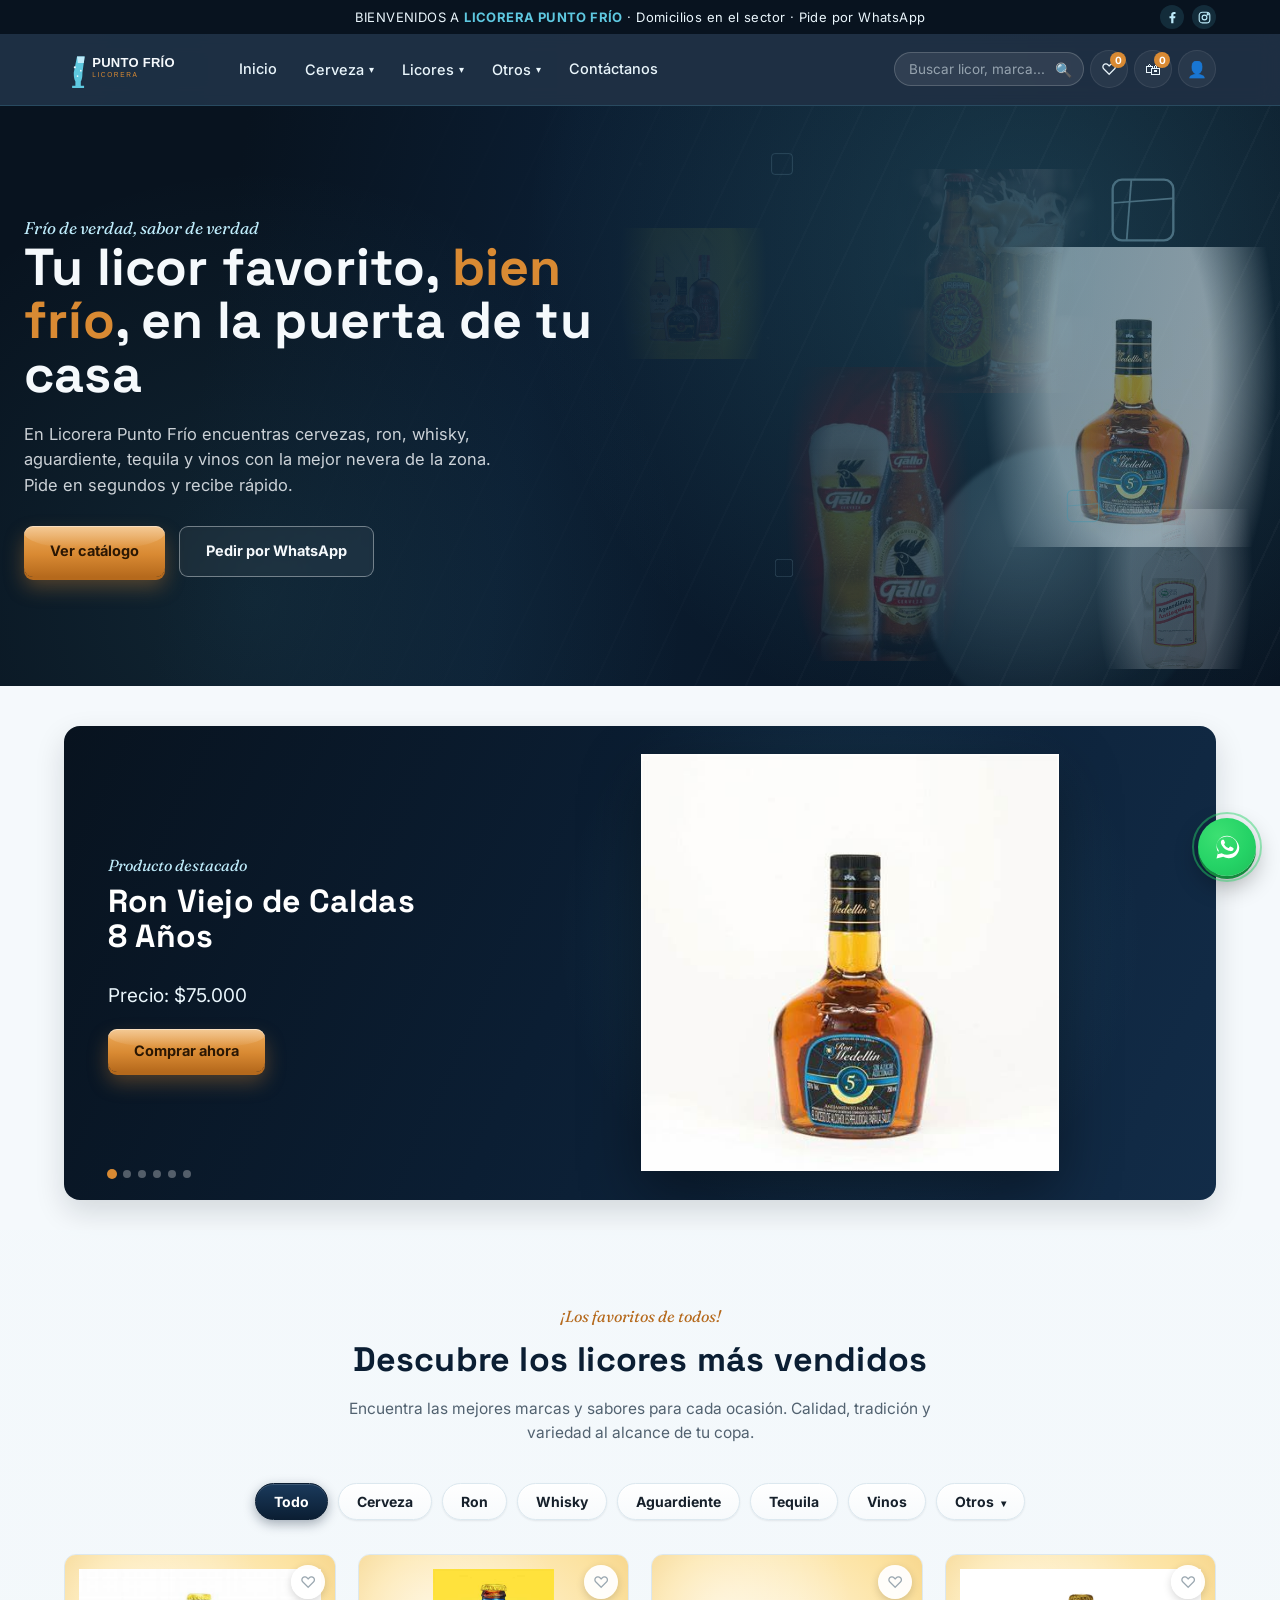
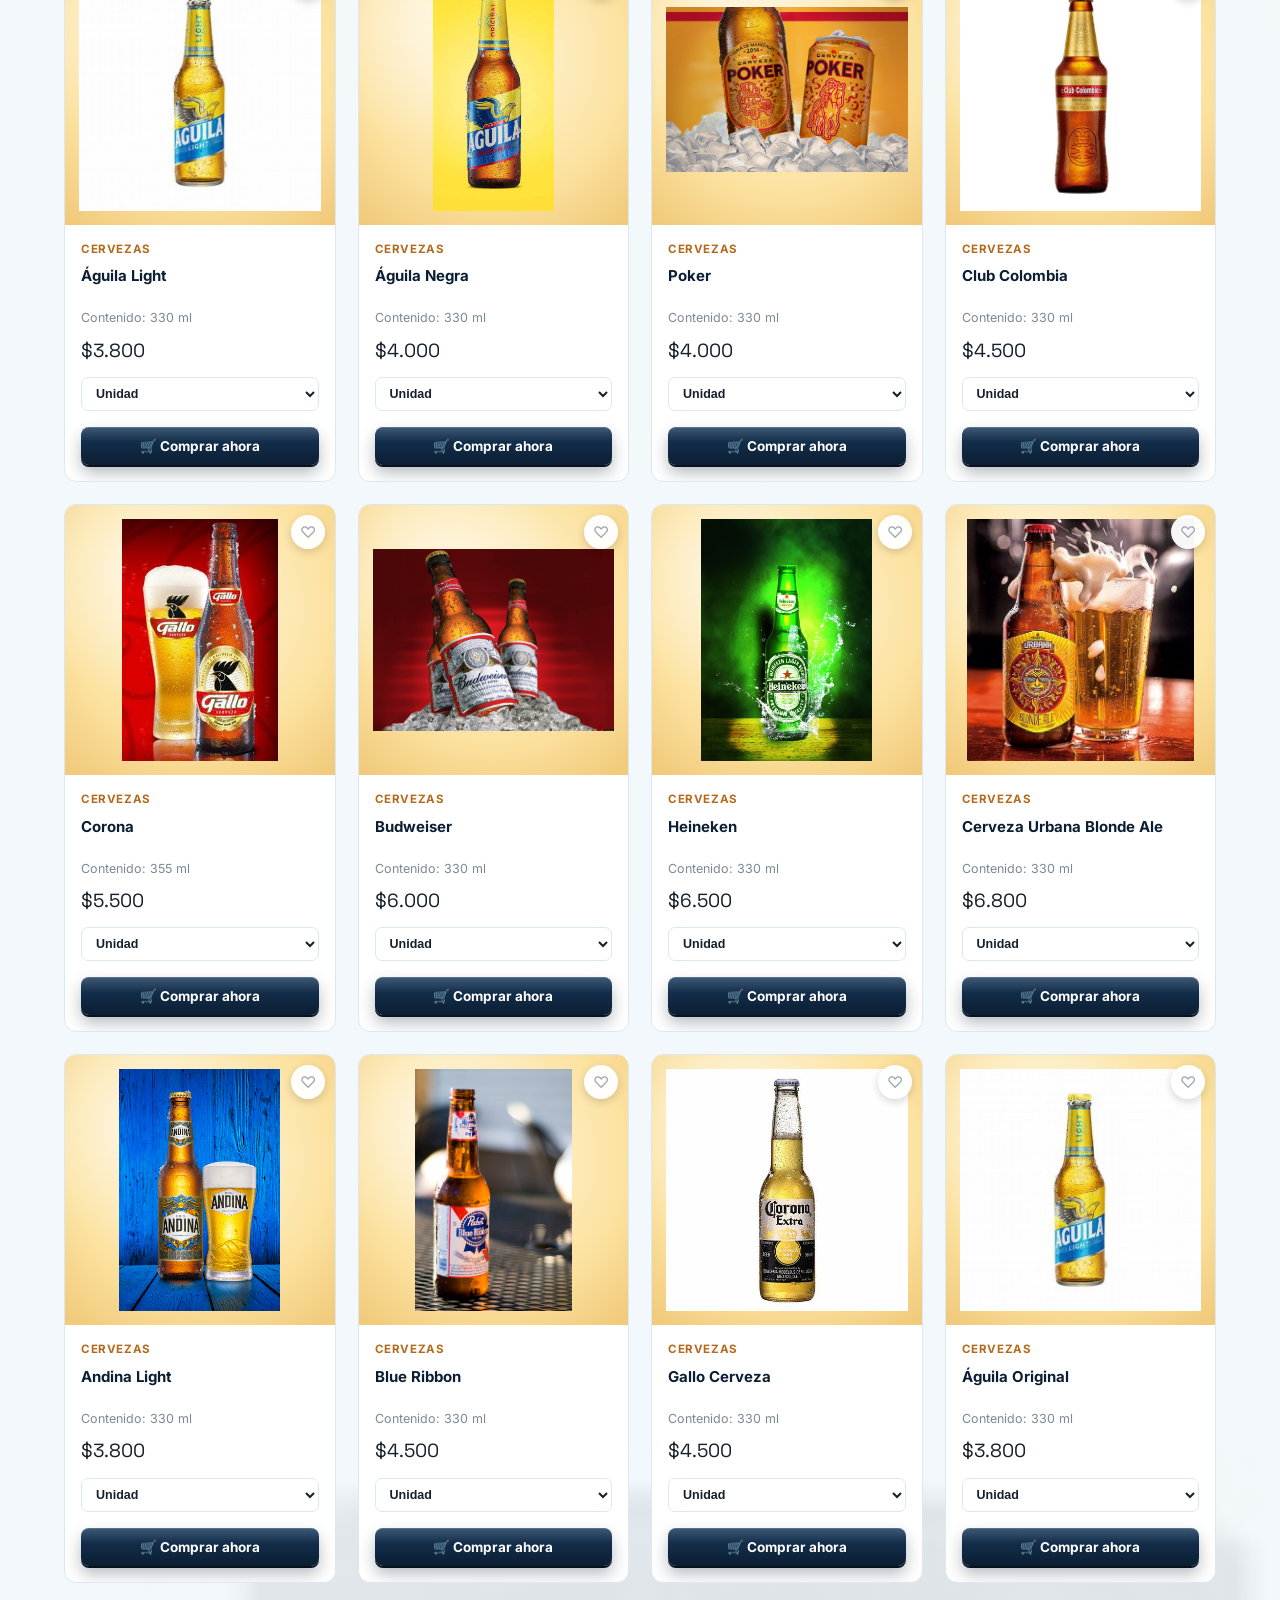
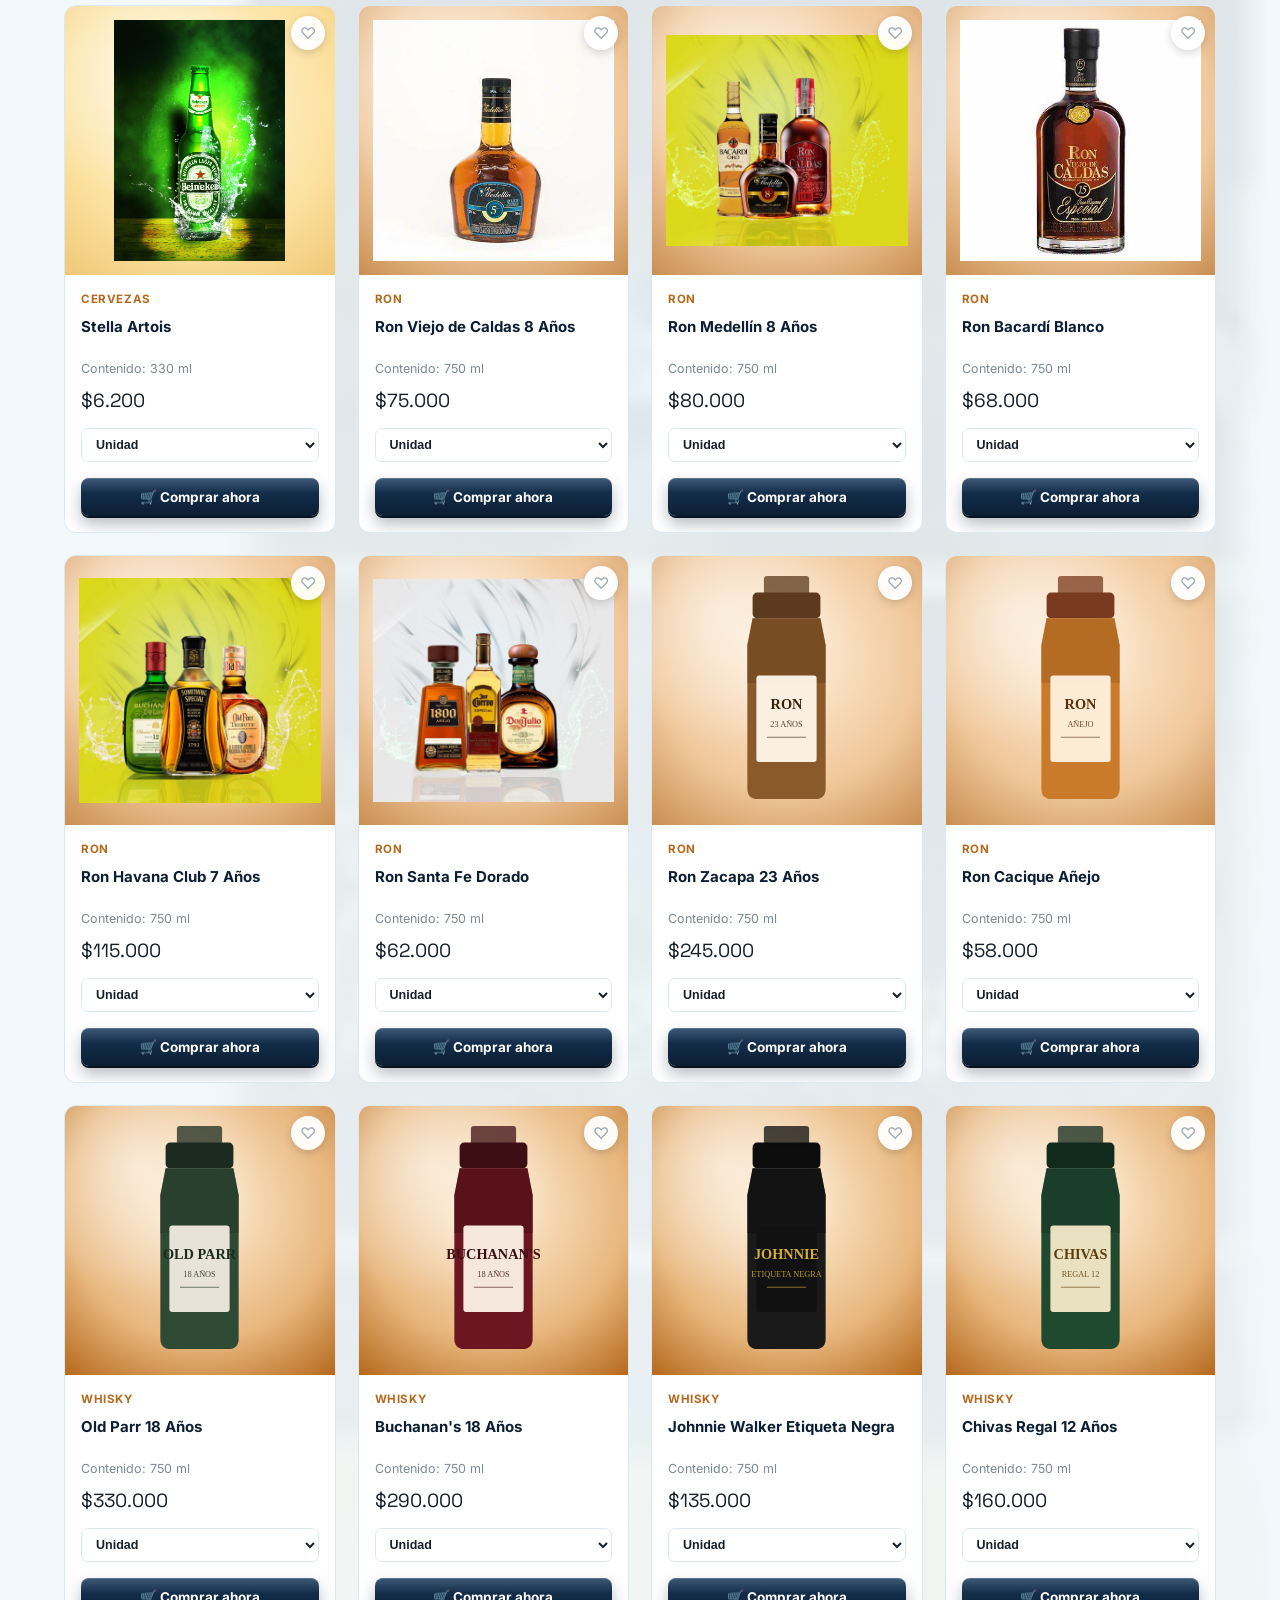
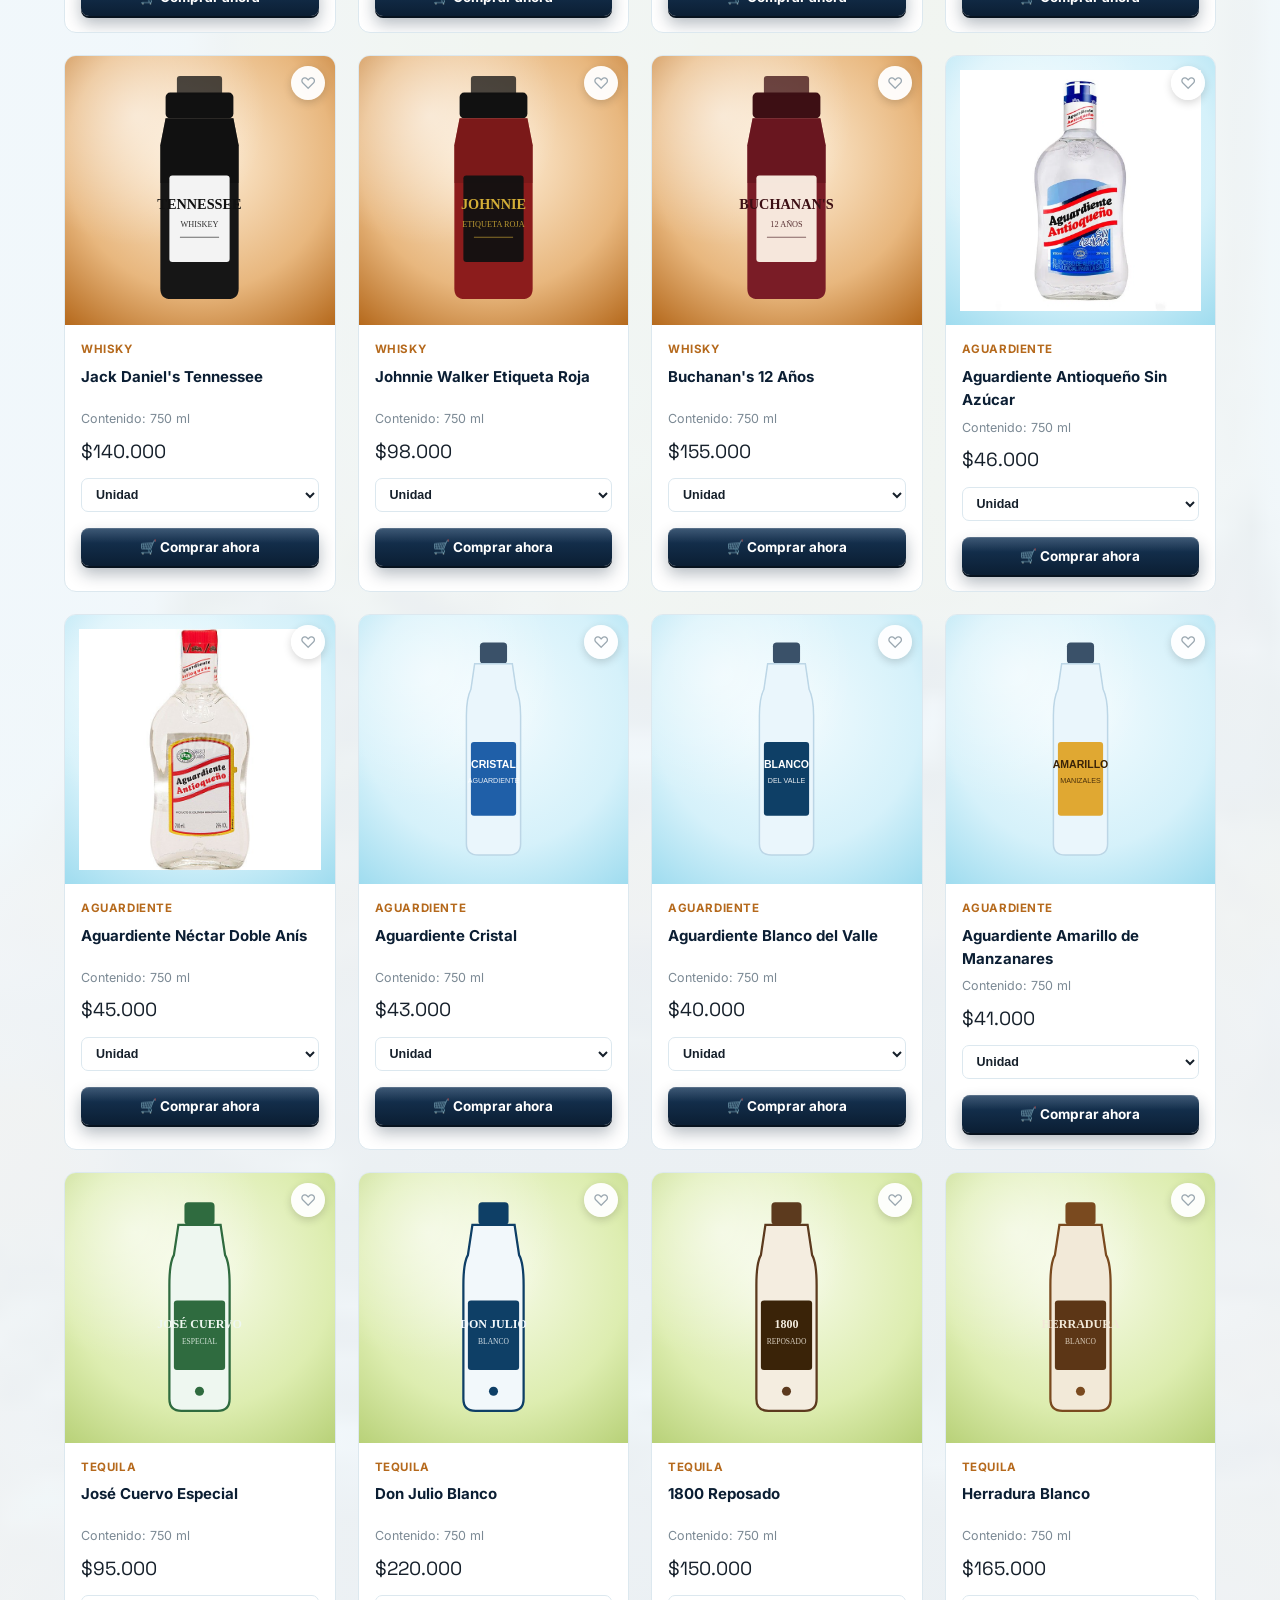
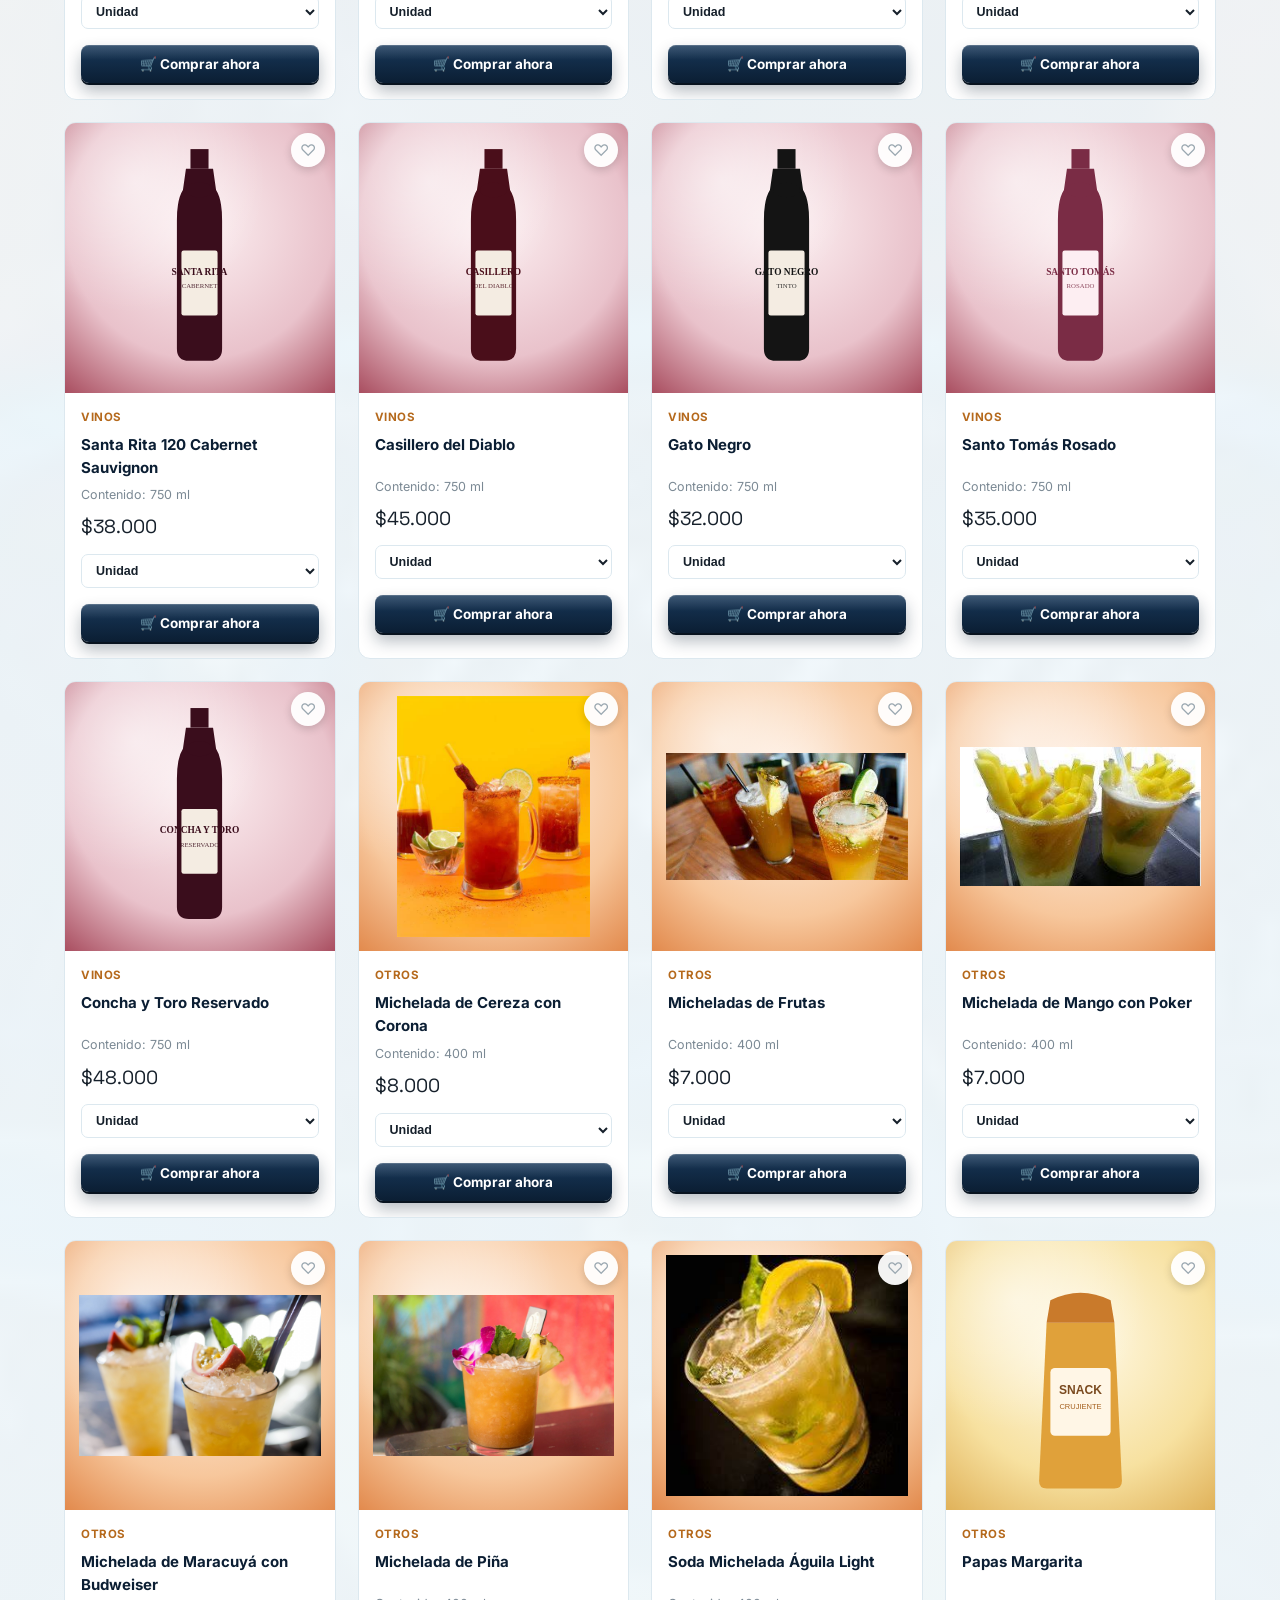
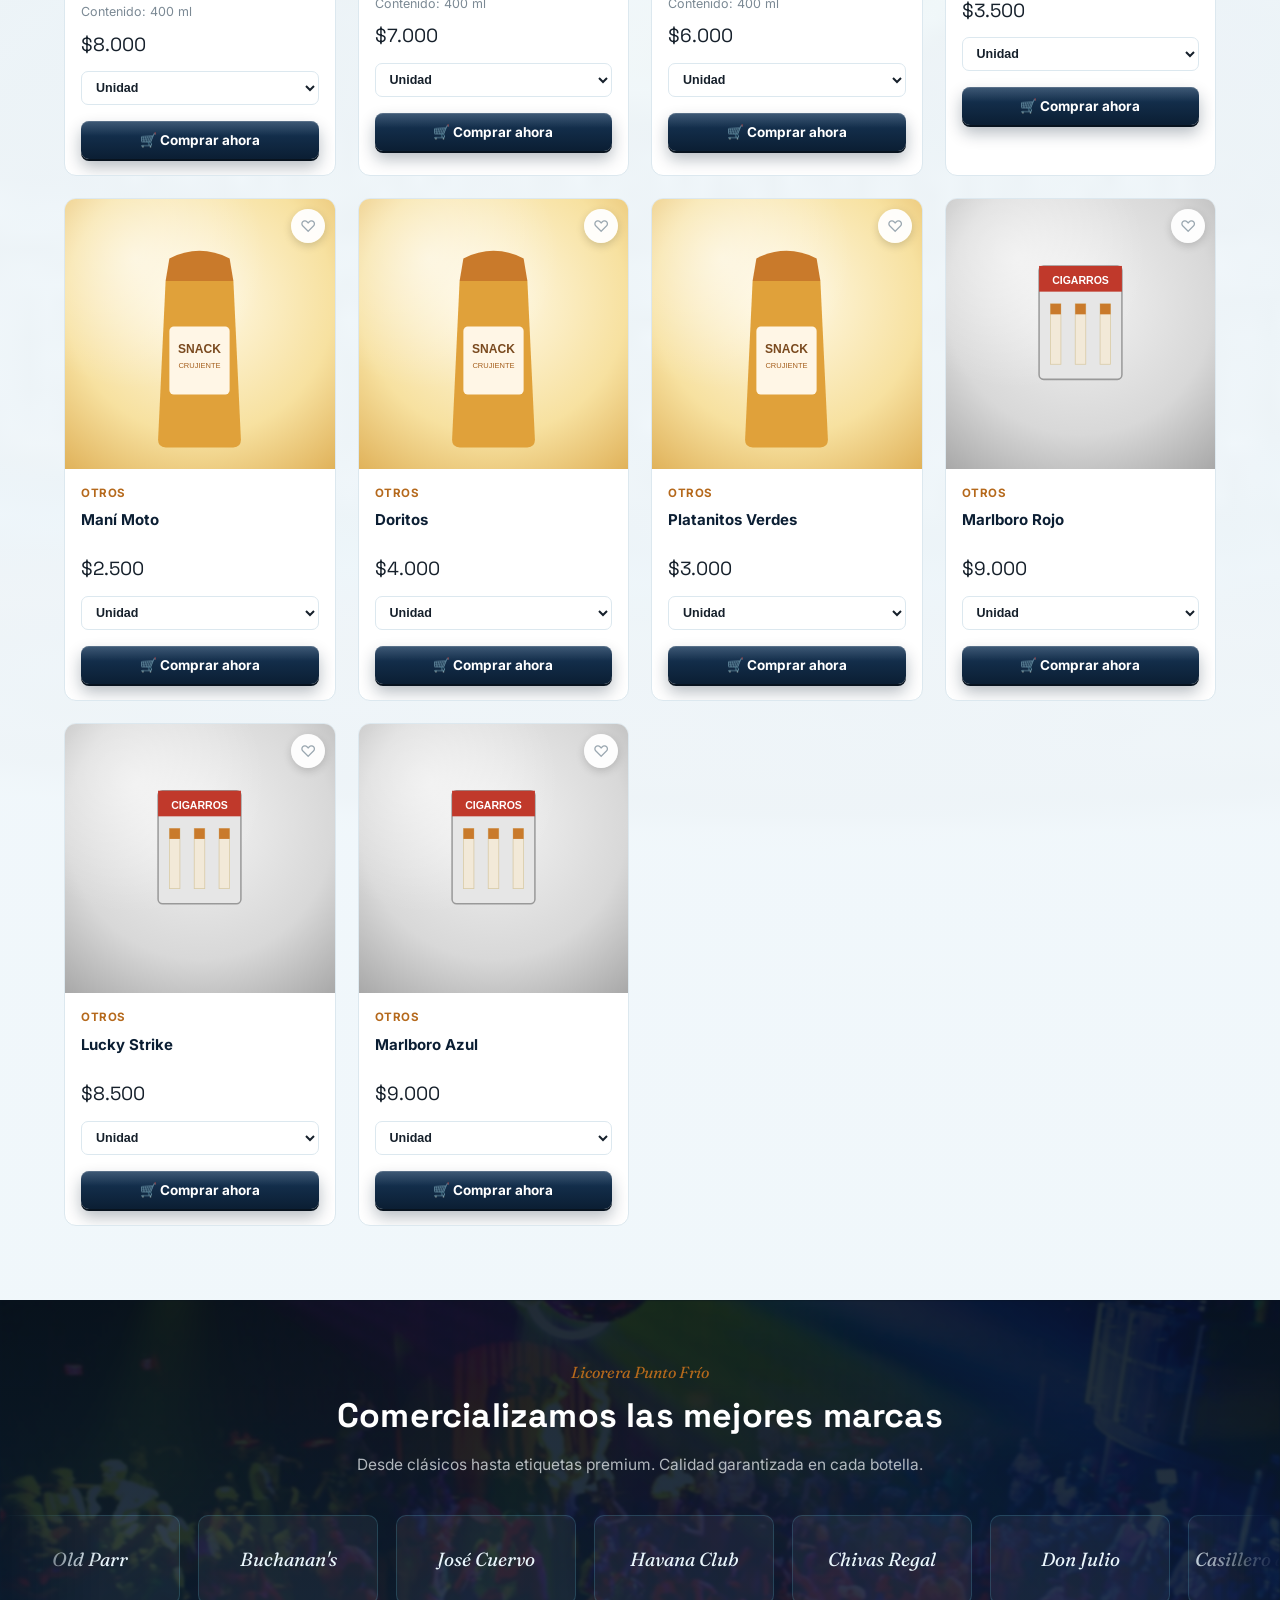
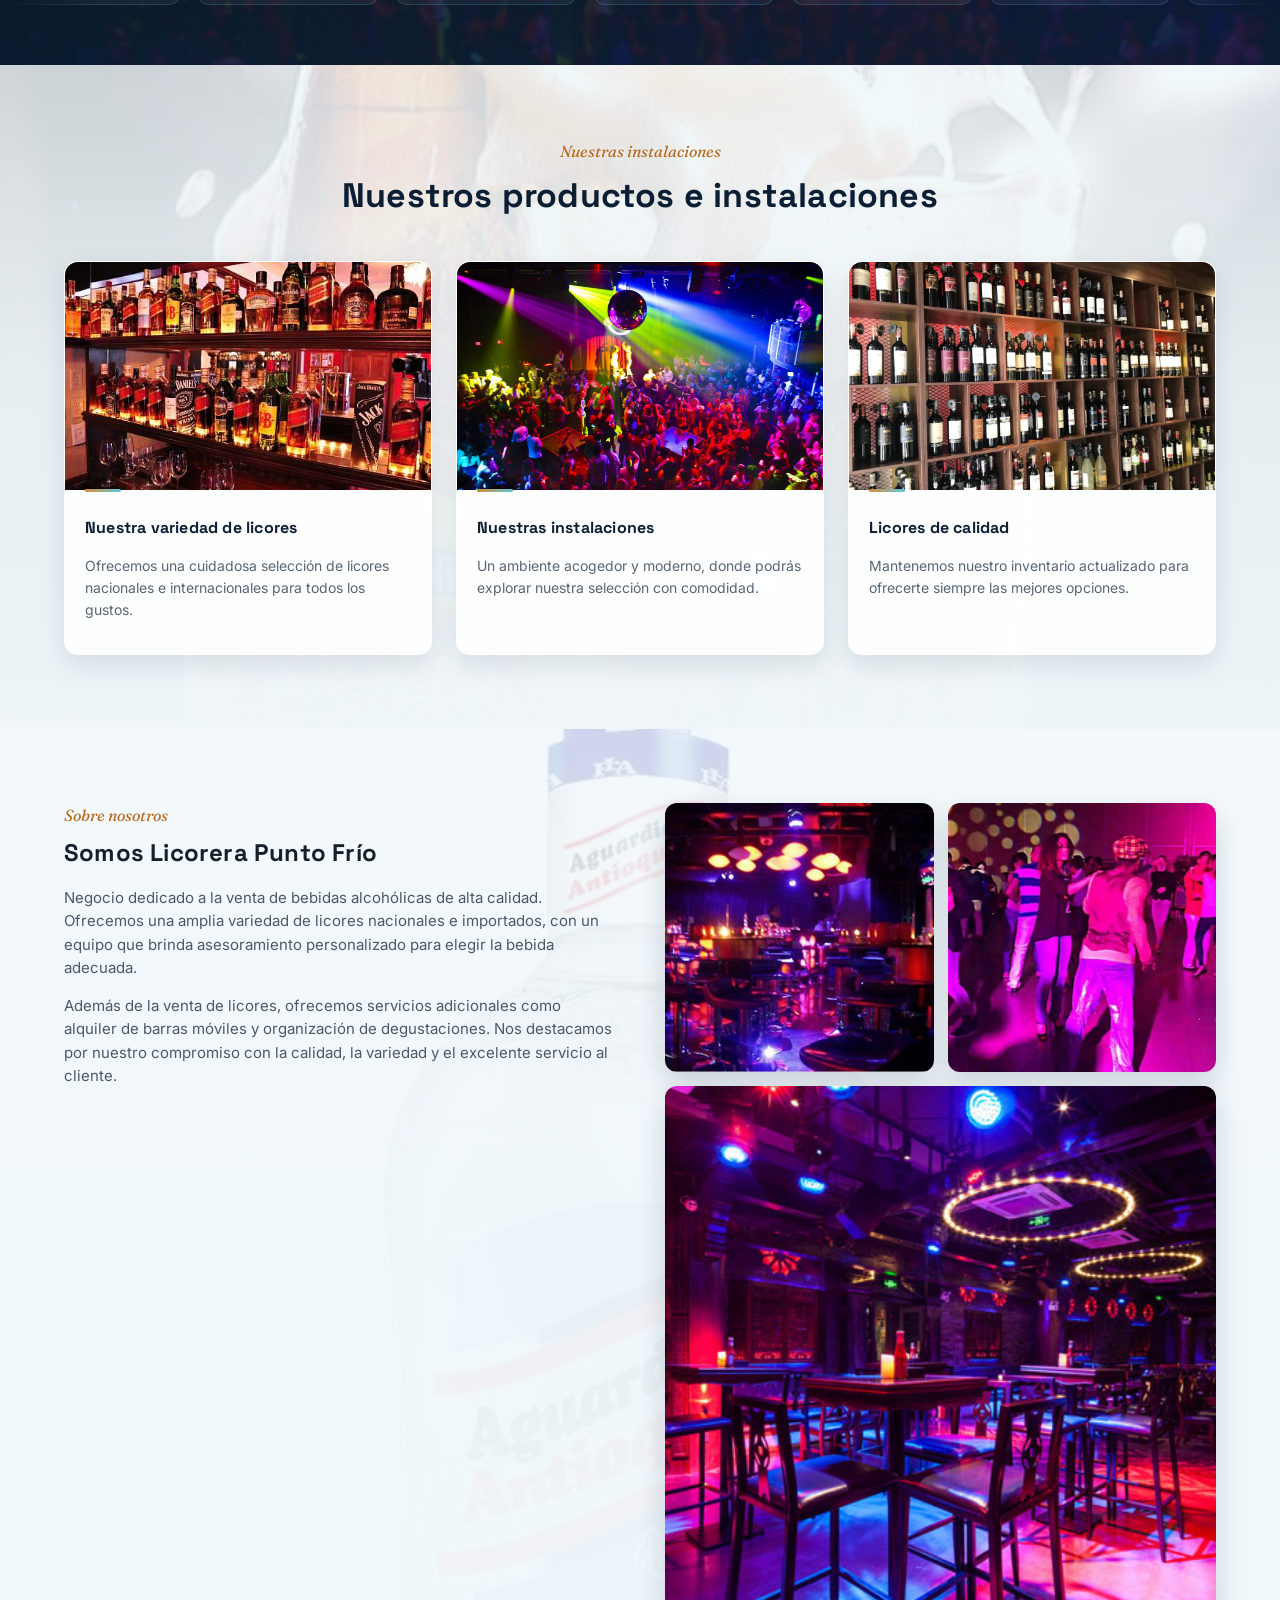
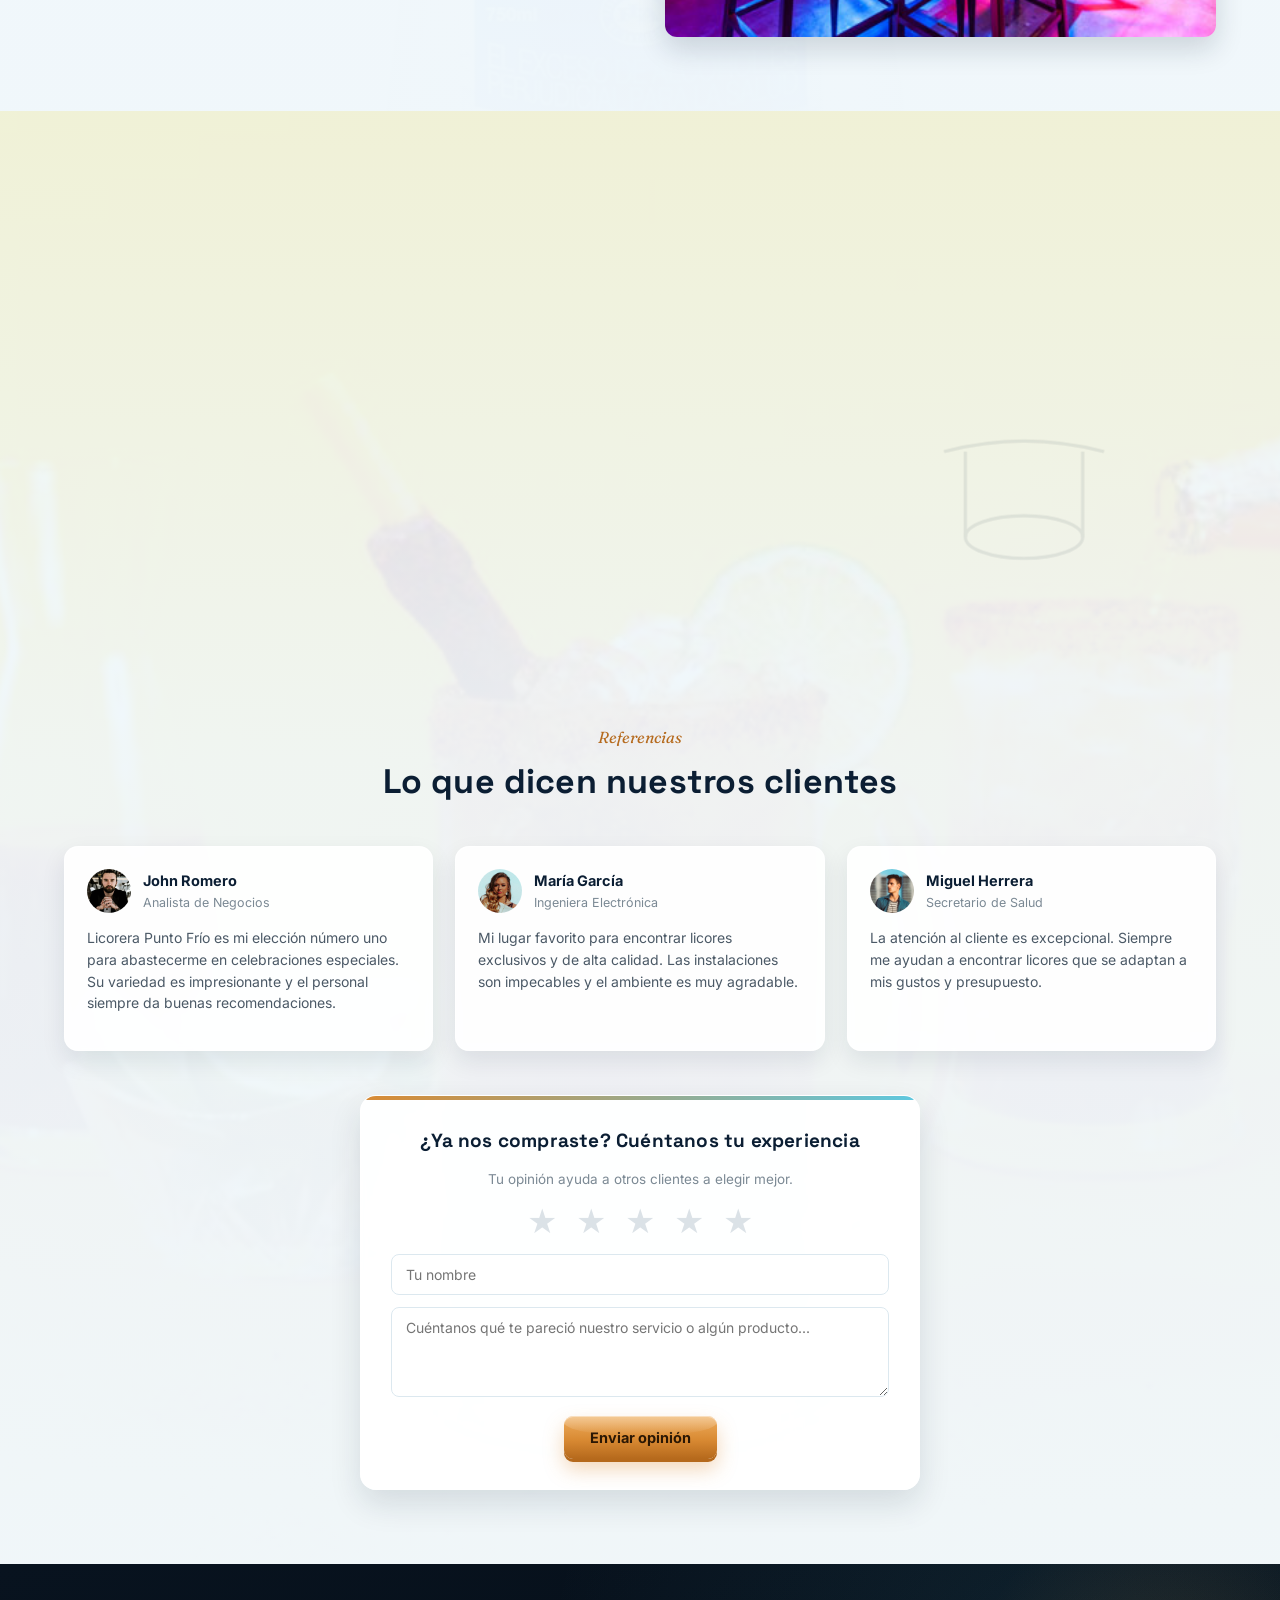
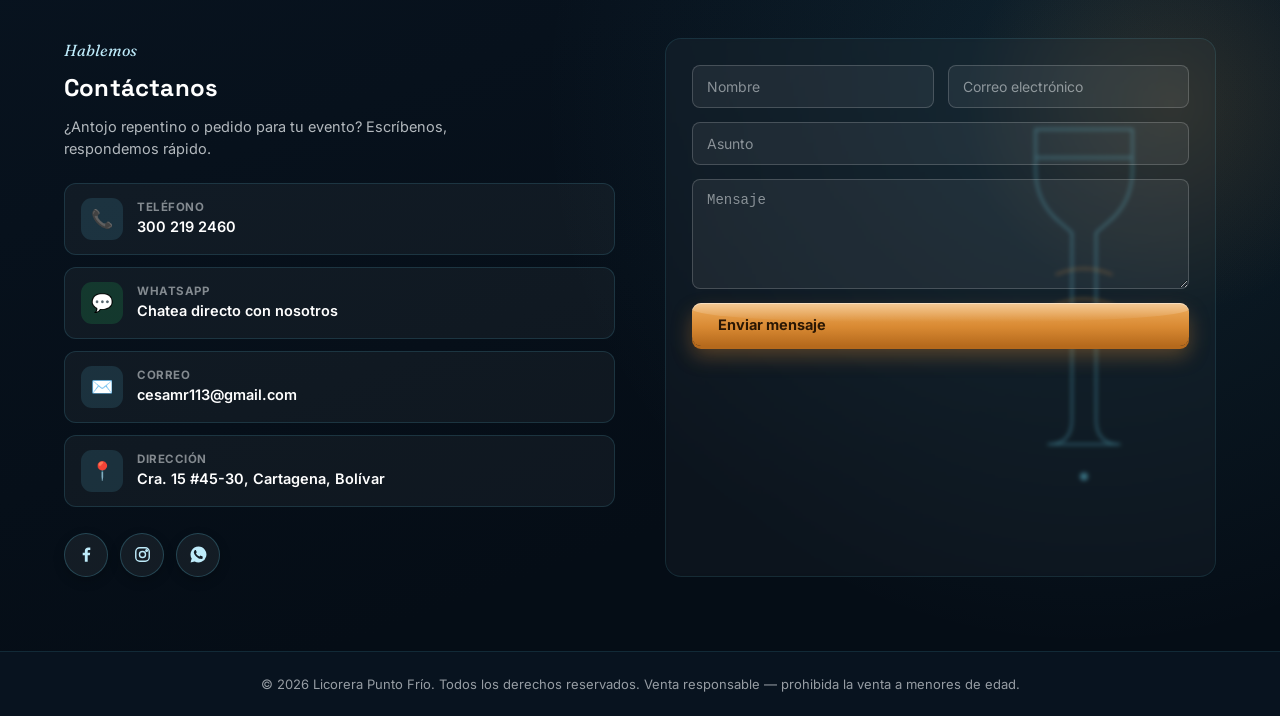
<file: index.html>
<!DOCTYPE html>
<html lang="es">
<head>
<meta charset="UTF-8">
<meta name="viewport" content="width=device-width, initial-scale=1, shrink-to-fit=no">
<title>Licorera Punto Frío | Licores a domicilio</title>
<meta name="description" content="Licorera Punto Frío: cervezas, ron, whisky, aguardiente, tequila, vinos y más. Pide fácil, recibe rápido.">
<link rel="preconnect" href="https://fonts.googleapis.com">
<link href="https://fonts.googleapis.com/css2?family=Space+Grotesk:wght@500;700&family=Fraunces:ital@1&family=Inter:wght@400;500;600;700&display=swap" rel="stylesheet">
<link rel="stylesheet" href="css/style.css">
</head>
<body>

<!-- Barra superior -->
<div class="topbar">
  <div class="topbar-inner container">
    <span class="topbar-spacer"></span>
    <span class="topbar-msg">BIENVENIDOS A <strong>LICORERA PUNTO FRÍO</strong> · Domicilios en el sector · Pide por WhatsApp</span>
    <div class="topbar-social">
      <a href="https://www.facebook.com/profile.php?id=100075878362280" target="_blank" rel="noopener" aria-label="Facebook" class="social-chip">
        <svg viewBox="0 0 24 24" width="15" height="15" fill="currentColor"><path d="M13.5 21v-8h2.7l.4-3.2h-3.1V7.8c0-.9.3-1.6 1.6-1.6h1.7V3.3C16.5 3.2 15.4 3 14.2 3c-2.5 0-4.3 1.5-4.3 4.4v2.4H7.2v3.2h2.7v8h3.6z"/></svg>
      </a>
      <a href="https://www.instagram.com/csar_115/" target="_blank" rel="noopener" aria-label="Instagram" class="social-chip">
        <svg viewBox="0 0 24 24" width="15" height="15" fill="none" stroke="currentColor" stroke-width="1.8"><rect x="3.5" y="3.5" width="17" height="17" rx="5"/><circle cx="12" cy="12" r="3.8"/><circle cx="17.2" cy="6.8" r="1"/></svg>
      </a>
    </div>
  </div>
</div>

<!-- ============ 1. INICIO: logo + inicio, buscador, favoritos, carrito, contactos, perfil admin ============ -->
<header class="site-header">
  <div class="nav-row">
    <a class="brand" href="#home" aria-label="Licorera Punto Frío - Inicio">
      <img src="assets/icons/logo.svg" alt="Licorera Punto Frío">
    </a>

    <button class="mobile-toggle" id="mobileToggle" aria-label="Abrir menú">☰</button>

    <ul class="main-nav" id="mainNav">
      <li><a href="#home">Inicio</a></li>

      <li>
        <button type="button" class="nav-toggle">Cerveza <span class="chev">▾</span></button>
        <div class="dropdown">
          <a href="#tienda" data-goto-brand="Águila">Águila</a>
          <a href="#tienda" data-goto-brand="Poker">Poker</a>
          <a href="#tienda" data-goto-brand="Club Colombia">Club Colombia</a>
          <a href="#tienda" data-goto-brand="Corona">Corona</a>
          <a href="#tienda" data-goto-brand="Budweiser">Budweiser</a>
          <a href="#tienda" data-goto-brand="Heineken">Heineken</a>
          <a href="#tienda" data-goto-brand="Stella Artois">Stella Artois</a>
          <a href="#tienda" data-goto-brand="Urbana">Urbana Blonde Ale</a>
          <a href="#tienda" data-goto-brand="Andina">Andina</a>
          <a href="#tienda" data-goto-brand="Blue Ribbon">Blue Ribbon</a>
          <a href="#tienda" data-goto-brand="Gallo">Gallo</a>
          <a href="#tienda" data-goto-category="cerveza" style="border-top:1px solid var(--line);margin-top:4px;padding-top:12px;font-weight:700;">Ver todas las cervezas</a>
        </div>
      </li>

      <li>
        <button type="button" class="nav-toggle">Licores <span class="chev">▾</span></button>
        <div class="dropdown">
          <a href="#tienda" data-goto-category="ron">Ron</a>
          <a href="#tienda" data-goto-category="whisky">Whiskys</a>
          <a href="#tienda" data-goto-category="aguardiente">Aguardientes</a>
          <a href="#tienda" data-goto-category="tequila">Tequila</a>
          <a href="#tienda" data-goto-category="vino">Vinos</a>
        </div>
      </li>

      <li>
        <button type="button" class="nav-toggle">Otros <span class="chev">▾</span></button>
        <div class="dropdown">
          <a href="#tienda" data-goto-category="michelada">Micheladas</a>
          <a href="#tienda" data-goto-category="mecato">Mecatos</a>
          <a href="#tienda" data-goto-category="cigarro">Cigarros</a>
        </div>
      </li>

      <li><a href="#contact">Contáctanos</a></li>
    </ul>

    <div class="nav-tools">
      <button type="button" class="tool-btn mobile-search-btn" id="mobileSearchBtn" aria-label="Buscar">🔍</button>
      <div class="search-wrap" id="searchWrap">
        <input type="text" id="searchInput" placeholder="Buscar licor, marca...">
        <button type="button" aria-label="Buscar">🔍</button>
        <div class="search-results" id="searchResults"></div>
      </div>

      <button type="button" class="tool-btn" id="favToggleBtn" aria-label="Favoritos" title="Favoritos">
        ♡ <span class="tool-badge" id="favCount">0</span>
      </button>

      <button type="button" class="tool-btn" id="cartToggleBtn" aria-label="Carrito" title="Carrito de compras">
        🛍 <span class="tool-badge" id="cartCount">0</span>
      </button>

      <a class="tool-btn" href="login.html" aria-label="Perfil admin" title="Acceso administrador">👤</a>
    </div>
  </div>

  <!-- Barra de categorías eliminada a pedido: el acceso a categorías queda
       en el menú "Licores" y "Otros" del header, y en los botones de filtro
       dentro de la sección de tienda. -->

</header>

<!-- ============ HERO ============ -->
<section class="hero" id="home">
  <div class="hero-products" aria-hidden="true">
    <img class="hero-product hp-1" src="assets/imgs/r3.jpg" alt="">
    <img class="hero-product hp-2" src="assets/imgs/c10.jpg" alt="">
    <img class="hero-product hp-3" src="assets/imgs/ag1.jpg" alt="">
    <img class="hero-product hp-4" src="assets/imgs/r1.jpg" alt="">
    <img class="hero-product hp-5" src="assets/imgs/c1.jpg" alt="">
  </div>

  <svg class="hero-ice-svg" style="top:12%;right:8%;width:70px;" viewBox="0 0 60 60"><rect x="4" y="4" width="52" height="52" rx="8" fill="none" stroke="#BEEBFA" stroke-width="2"/><line x1="4" y1="24" x2="56" y2="20" stroke="#BEEBFA" stroke-width="1.5"/><line x1="20" y1="4" x2="16" y2="56" stroke="#BEEBFA" stroke-width="1.5"/></svg>
  <svg class="hero-ice-svg" style="top:66%;right:14%;width:36px;" viewBox="0 0 60 60"><rect x="4" y="4" width="52" height="52" rx="8" fill="none" stroke="#5EC8E0" stroke-width="2"/><line x1="4" y1="30" x2="56" y2="26" stroke="#5EC8E0" stroke-width="1.5"/></svg>
  <svg class="hero-ice-svg" style="top:8%;right:38%;width:24px;" viewBox="0 0 60 60"><rect x="4" y="4" width="52" height="52" rx="8" fill="none" stroke="#BEEBFA" stroke-width="2"/></svg>
  <svg class="hero-ice-svg" style="top:78%;right:38%;width:20px;" viewBox="0 0 60 60"><rect x="4" y="4" width="52" height="52" rx="8" fill="none" stroke="#BEEBFA" stroke-width="2"/></svg>

  <div class="hero-content">
    <span class="hero-eyebrow">Frío de verdad, sabor de verdad</span>
    <h1>Tu licor favorito, <span>bien frío</span>, en la puerta de tu casa</h1>
    <p>En Licorera Punto Frío encuentras cervezas, ron, whisky, aguardiente, tequila y vinos con la mejor nevera de la zona. Pide en segundos y recibe rápido.</p>
    <div class="hero-actions">
      <a href="#tienda" class="btn btn-amber">Ver catálogo</a>
      <a href="https://wa.me/573002192460" target="_blank" class="btn btn-outline">Pedir por WhatsApp</a>
    </div>
  </div>
  <div class="hero-frost-drop" aria-hidden="true"></div>
</section>

<!-- ============ 3. Banner de imagen aleatoria destacada ============ -->
<section class="section" style="padding-top:40px;padding-bottom:30px;">
  <div class="container">
    <div class="promo-banner" id="promoBanner">
      <!-- Contenido generado dinámicamente por js/main.js (carrusel de destacados) -->
    </div>
  </div>
</section>

<!-- ============ 4. Tienda: filtros por botones + productos con favoritos, ml, precio, comprar ============ -->
<section class="section section-liquor-bg bg-tienda" id="tienda">
  <div class="container">
    <div class="section-head center">
      <span class="eyebrow">¡Los favoritos de todos!</span>
      <h2>Descubre los licores más vendidos</h2>
      <p>Encuentra las mejores marcas y sabores para cada ocasión. Calidad, tradición y variedad al alcance de tu copa.</p>
    </div>

    <div class="filter-pills" id="filterPills">
      <button type="button" class="filter-pill active" data-filter="todos">Todo</button>
      <button type="button" class="filter-pill" data-filter="cerveza">Cerveza</button>
      <button type="button" class="filter-pill" data-filter="ron">Ron</button>
      <button type="button" class="filter-pill" data-filter="whisky">Whisky</button>
      <button type="button" class="filter-pill" data-filter="aguardiente">Aguardiente</button>
      <button type="button" class="filter-pill" data-filter="tequila">Tequila</button>
      <button type="button" class="filter-pill" data-filter="vino">Vinos</button>
      <div class="filter-pill-dropdown" id="otrosDropdownWrap">
        <button type="button" class="filter-pill" id="otrosFilterBtn">Otros <span class="chev">▾</span></button>
        <div class="filter-dropdown-menu" id="otrosDropdownMenu"></div>
      </div>
    </div>

    <div class="product-grid" id="productGrid"></div>
  </div>
</section>

<!-- ============ 5. Sección de marcas (comercializamos las mejores marcas) ============ -->
<section class="brand-strip">
  <div class="container">
    <div class="section-head center">
      <span class="eyebrow">Licorera Punto Frío</span>
      <h2>Comercializamos las mejores marcas</h2>
      <p>Desde clásicos hasta etiquetas premium. Calidad garantizada en cada botella.</p>
    </div>
  </div>
  <div class="marquee">
    <div class="marquee-track" id="marqueeTrack">
      <div class="brand-card">Old Parr</div>
      <div class="brand-card">Buchanan's</div>
      <div class="brand-card">José Cuervo</div>
      <div class="brand-card">Havana Club</div>
      <div class="brand-card">Chivas Regal</div>
      <div class="brand-card">Don Julio</div>
      <div class="brand-card">Casillero del Diablo</div>
      <div class="brand-card">Viejo de Caldas</div>
      <!-- duplicado para loop continuo -->
      <div class="brand-card">Old Parr</div>
      <div class="brand-card">Buchanan's</div>
      <div class="brand-card">José Cuervo</div>
      <div class="brand-card">Havana Club</div>
      <div class="brand-card">Chivas Regal</div>
      <div class="brand-card">Don Julio</div>
      <div class="brand-card">Casillero del Diablo</div>
      <div class="brand-card">Viejo de Caldas</div>
    </div>
  </div>
</section>

<!-- ============ Instalaciones ============ -->
<section class="section bg-alt section-liquor-bg bg-instalaciones" id="instalaciones">
  <div class="container">
    <div class="section-head center">
      <span class="eyebrow">Nuestras instalaciones</span>
      <h2>Nuestros productos e instalaciones</h2>
    </div>
    <div class="cards-3">
      <div class="info-card">
        <img src="assets/imgs/l1.jpg" alt="Variedad de licores">
        <div class="info-body">
          <h4>Nuestra variedad de licores</h4>
          <p>Ofrecemos una cuidadosa selección de licores nacionales e internacionales para todos los gustos.</p>
        </div>
      </div>
      <div class="info-card">
        <img src="assets/imgs/d.jpg" alt="Instalaciones de la tienda">
        <div class="info-body">
          <h4>Nuestras instalaciones</h4>
          <p>Un ambiente acogedor y moderno, donde podrás explorar nuestra selección con comodidad.</p>
        </div>
      </div>
      <div class="info-card">
        <img src="assets/imgs/l.jpg" alt="Licores de calidad">
        <div class="info-body">
          <h4>Licores de calidad</h4>
          <p>Mantenemos nuestro inventario actualizado para ofrecerte siempre las mejores opciones.</p>
        </div>
      </div>
    </div>
  </div>
</section>

<!-- ============ Sobre nosotros ============ -->
<section class="section section-liquor-bg bg-about" id="about">
  <div class="container about-grid">
    <div class="about-text">
      <span class="eyebrow">Sobre nosotros</span>
      <h2>Somos Licorera Punto Frío</h2>
      <p>Negocio dedicado a la venta de bebidas alcohólicas de alta calidad. Ofrecemos una amplia variedad de licores nacionales e importados, con un equipo que brinda asesoramiento personalizado para elegir la bebida adecuada.</p>
      <p>Además de la venta de licores, ofrecemos servicios adicionales como alquiler de barras móviles y organización de degustaciones. Nos destacamos por nuestro compromiso con la calidad, la variedad y el excelente servicio al cliente.</p>
    </div>
    <div class="about-imgs">
      <img src="assets/imgs/d1.jpg" alt="Instalaciones">
      <img src="assets/imgs/f1.jpg" alt="Detalle de producto">
      <img src="assets/imgs/d2.jpg" alt="Local" style="grid-column:1/-1;">
    </div>
  </div>
</section>

<!-- ============ Testimonios ============ -->
<section class="section bg-alt section-liquor-bg bg-testimonios">
  <svg class="bottle-divider" viewBox="0 0 1200 500" preserveAspectRatio="xMaxYMid slice" xmlns="http://www.w3.org/2000/svg">
    <g opacity="0.16" fill="none" stroke="#0B1E33" stroke-width="3">
      <path d="M1050 60 L1090 60 L1090 100 Q1090 130 1070 150 L1060 160 L1060 380 Q1060 400 1080 400 L1060 400 Q1080 400 1080 380 L1080 160 L1070 150 Q1050 130 1050 100 Z" transform="translate(-30,0) scale(1.3)"/>
      <ellipse cx="960" cy="330" rx="55" ry="20"/>
      <path d="M905 330 L905 250 M1015 330 L1015 250"/>
      <path d="M885 250 Q960 230 1035 250"/>
    </g>
  </svg>
  <div class="container">
    <div class="section-head center">
      <span class="eyebrow">Referencias</span>
      <h2>Lo que dicen nuestros clientes</h2>
    </div>
    <div class="testi-grid" id="testiGrid">
      <div class="testi-card">
        <div class="testi-head">
          <img src="assets/imgs/avatar.jpg" alt="">
          <div><div class="name">John Romero</div><div class="role">Analista de Negocios</div></div>
        </div>
        <p>Licorera Punto Frío es mi elección número uno para abastecerme en celebraciones especiales. Su variedad es impresionante y el personal siempre da buenas recomendaciones.</p>
      </div>
      <div class="testi-card">
        <div class="testi-head">
          <img src="assets/imgs/avatar-1.jpg" alt="">
          <div><div class="name">María García</div><div class="role">Ingeniera Electrónica</div></div>
        </div>
        <p>Mi lugar favorito para encontrar licores exclusivos y de alta calidad. Las instalaciones son impecables y el ambiente es muy agradable.</p>
      </div>
      <div class="testi-card">
        <div class="testi-head">
          <img src="assets/imgs/avatar-2.jpg" alt="">
          <div><div class="name">Miguel Herrera</div><div class="role">Secretario de Salud</div></div>
        </div>
        <p>La atención al cliente es excepcional. Siempre me ayudan a encontrar licores que se adaptan a mis gustos y presupuesto.</p>
      </div>
    </div>

    <div class="review-form-card">
      <h3>¿Ya nos compraste? Cuéntanos tu experiencia</h3>
      <p class="review-form-sub">Tu opinión ayuda a otros clientes a elegir mejor.</p>
      <div class="review-stars" id="reviewStars">
        <button type="button" class="star-btn" data-star="1">★</button>
        <button type="button" class="star-btn" data-star="2">★</button>
        <button type="button" class="star-btn" data-star="3">★</button>
        <button type="button" class="star-btn" data-star="4">★</button>
        <button type="button" class="star-btn" data-star="5">★</button>
      </div>
      <input type="text" id="reviewName" placeholder="Tu nombre">
      <textarea id="reviewComment" placeholder="Cuéntanos qué te pareció nuestro servicio o algún producto..."></textarea>
      <div class="review-error" id="reviewError"></div>
      <button type="button" class="btn btn-amber" id="submitReviewBtn">Enviar opinión</button>
    </div>
  </div>
</section>

<!-- ============ Contacto ============ -->
<section class="section contact-section" id="contact">
  <div class="contact-glow" aria-hidden="true"></div>
  <svg class="contact-art" viewBox="0 0 420 520" aria-hidden="true">
    <g fill="none" stroke="#5EC8E0" stroke-width="2.2" opacity="0.55">
      <path d="M150 40 L270 40 L270 90 Q270 130 240 155 L225 168 L225 400 Q225 430 255 430 L165 430 Q195 430 195 400 L195 168 L180 155 Q150 130 150 90 Z"/>
      <line x1="150" y1="75" x2="270" y2="75"/>
    </g>
    <g fill="none" stroke="#D98A33" stroke-width="2.2" opacity="0.5">
      <path d="M175 220 Q210 205 245 220" />
      <path d="M170 260 Q210 240 250 260" />
    </g>
    <circle cx="210" cy="470" r="5" fill="#5EC8E0" opacity="0.6"/>
  </svg>

  <div class="container contact-grid">
    <div>
      <span class="eyebrow" style="color:#BEEBFA;">Hablemos</span>
      <h2>Contáctanos</h2>
      <p class="contact-lead">¿Antojo repentino o pedido para tu evento? Escríbenos, respondemos rápido.</p>

      <div class="contact-cards">
        <a class="contact-card" href="tel:+573002192460">
          <span class="ic">📞</span>
          <div><div class="cc-label">Teléfono</div><div class="cc-value">300 219 2460</div></div>
        </a>
        <a class="contact-card" href="https://wa.me/573002192460" target="_blank" rel="noopener">
          <span class="ic ic-whats">💬</span>
          <div><div class="cc-label">WhatsApp</div><div class="cc-value">Chatea directo con nosotros</div></div>
        </a>
        <a class="contact-card" href="mailto:cesamr113@gmail.com">
          <span class="ic">✉️</span>
          <div><div class="cc-label">Correo</div><div class="cc-value">cesamr113@gmail.com</div></div>
        </a>
        <a class="contact-card" href="https://maps.google.com/?q=Cra.+15+%2345-30,+Cartagena,+Bol%C3%ADvar" target="_blank" rel="noopener">
          <span class="ic">📍</span>
          <div><div class="cc-label">Dirección</div><div class="cc-value">Cra. 15 #45-30, Cartagena, Bolívar</div></div>
        </a>
      </div>

      <div class="social-row">
        <a href="https://www.facebook.com/profile.php?id=100075878362280" target="_blank" rel="noopener" class="social-btn" aria-label="Facebook">
          <svg viewBox="0 0 24 24" width="19" height="19" fill="currentColor"><path d="M13.5 21v-8h2.7l.4-3.2h-3.1V7.8c0-.9.3-1.6 1.6-1.6h1.7V3.3C16.5 3.2 15.4 3 14.2 3c-2.5 0-4.3 1.5-4.3 4.4v2.4H7.2v3.2h2.7v8h3.6z"/></svg>
        </a>
        <a href="https://www.instagram.com/csar_115/" target="_blank" rel="noopener" class="social-btn" aria-label="Instagram">
          <svg viewBox="0 0 24 24" width="19" height="19" fill="none" stroke="currentColor" stroke-width="1.8"><rect x="3.5" y="3.5" width="17" height="17" rx="5"/><circle cx="12" cy="12" r="3.8"/><circle cx="17.2" cy="6.8" r="1"/></svg>
        </a>
        <a href="https://wa.me/573002192460" target="_blank" rel="noopener" class="social-btn social-btn-whats" aria-label="WhatsApp">
          <svg viewBox="0 0 24 24" width="19" height="19" fill="currentColor"><path d="M12 2a10 10 0 00-8.6 15.1L2 22l5.1-1.3A10 10 0 1012 2zm5.8 14.2c-.2.7-1.4 1.3-2 1.4-.5.1-1.1.1-1.8-.1-.4-.1-1-.3-1.7-.6-3-1.3-4.9-4.3-5-4.5-.2-.2-1.2-1.6-1.2-3.1s.8-2.2 1-2.5c.2-.3.5-.4.7-.4h.5c.2 0 .4 0 .6.4.2.5.7 1.8.8 1.9.1.2.1.3 0 .5-.1.2-.1.3-.3.5l-.4.5c-.1.2-.3.3-.1.6.2.3.8 1.3 1.7 2.1 1.2 1 2.1 1.4 2.4 1.5.3.1.4.1.6-.1l.6-.7c.2-.3.4-.2.7-.1l1.7.8c.2.1.4.2.5.3.1.2.1.9-.1 1.6z"/></svg>
        </a>
      </div>
    </div>

    <form class="form-grid" onsubmit="event.preventDefault(); alert('¡Gracias! Te contactaremos pronto.'); this.reset();">
      <input type="text" placeholder="Nombre" required>
      <input type="email" placeholder="Correo electrónico" required>
      <input type="text" class="full" placeholder="Asunto">
      <textarea class="full" placeholder="Mensaje" required></textarea>
      <button type="submit" class="btn btn-amber full">Enviar mensaje</button>
    </form>
  </div>
</section>

<footer class="site-footer">
  <div class="container">
    &copy; <span id="year"></span> Licorera Punto Frío. Todos los derechos reservados. Venta responsable — prohibida la venta a menores de edad.
  </div>
</footer>

<a class="whatsapp-float" href="https://wa.me/573002192460" target="_blank" aria-label="Escríbenos por WhatsApp">
  <svg viewBox="0 0 32 32" width="28" height="28" fill="#fff"><path d="M16 3C9.4 3 4 8.4 4 15c0 2.4.7 4.6 1.9 6.5L4 29l7.7-1.8c1.9 1 4 1.6 6.3 1.6 6.6 0 12-5.4 12-12S22.6 3 16 3zm0 21.8c-2 0-3.9-.5-5.6-1.5l-.4-.2-4.6 1.1 1.2-4.5-.3-.4C4.9 17.5 4.3 15.8 4.3 14 4.3 8.6 9.6 4 16 4c6.4 0 11.7 4.6 11.7 10.9C27.7 21.2 22.4 24.8 16 24.8zm6.3-8.2c-.3-.2-2-1-2.3-1.1-.3-.1-.5-.2-.8.2-.2.3-.9 1.1-1.1 1.3-.2.2-.4.3-.7.1-.3-.2-1.4-.5-2.7-1.7-1-.9-1.7-2-1.9-2.3-.2-.3 0-.5.1-.7.1-.1.3-.4.5-.5.2-.2.2-.3.3-.5.1-.2 0-.4 0-.6-.1-.2-.8-1.9-1.1-2.6-.3-.7-.6-.6-.8-.6h-.7c-.2 0-.6.1-.9.4-.3.3-1.2 1.2-1.2 2.9s1.3 3.4 1.4 3.6c.2.2 2.5 3.9 6.2 5.3 3.7 1.4 3.7.9 4.3.9.7 0 2.1-.8 2.4-1.6.3-.8.3-1.5.2-1.6-.1-.2-.3-.3-.6-.4z"/></svg>
</a>

<!-- ============ Modal Carrito ============ -->
<div class="overlay" id="cartOverlay">
  <div class="modal">
    <button class="close-modal" id="closeCartBtn" aria-label="Cerrar">&times;</button>
    <h3>🛍 Tu pedido</h3>
    <div class="cart-items" id="cartItems"></div>

    <div class="checkout-fields">
      <p class="checkout-label">Datos para la entrega</p>
      <div class="checkout-error" id="checkoutError"></div>
      <input type="text" id="customerName" placeholder="Nombre completo" autocomplete="name">
      <input type="text" id="customerAddress" placeholder="Dirección de entrega (barrio, calle, número)" autocomplete="street-address">
      <input type="tel" id="customerPhone" placeholder="Teléfono de contacto" autocomplete="tel">
    </div>

    <div class="cart-total">Total: $<span id="cartTotal">0</span></div>
    <div class="cart-actions">
      <button type="button" class="btn btn-amber" id="sendOrderBtn">💬 Enviar pedido por WhatsApp</button>
      <a href="javascript:void(0)" class="continue-link" id="continueShoppingBtn">Seguir comprando</a>
    </div>
  </div>
</div>

<!-- ============ Modal Favoritos ============ -->
<div class="overlay" id="favOverlay">
  <div class="modal">
    <button class="close-modal" id="closeFavBtn" aria-label="Cerrar">&times;</button>
    <h3>♡ Tus favoritos</h3>
    <div class="cart-items" id="favItems"></div>
  </div>
</div>

<script src="js/products.js"></script>
<script src="js/main.js"></script>
<script>document.getElementById("year").textContent = new Date().getFullYear();</script>
</body>
</html>
</file>
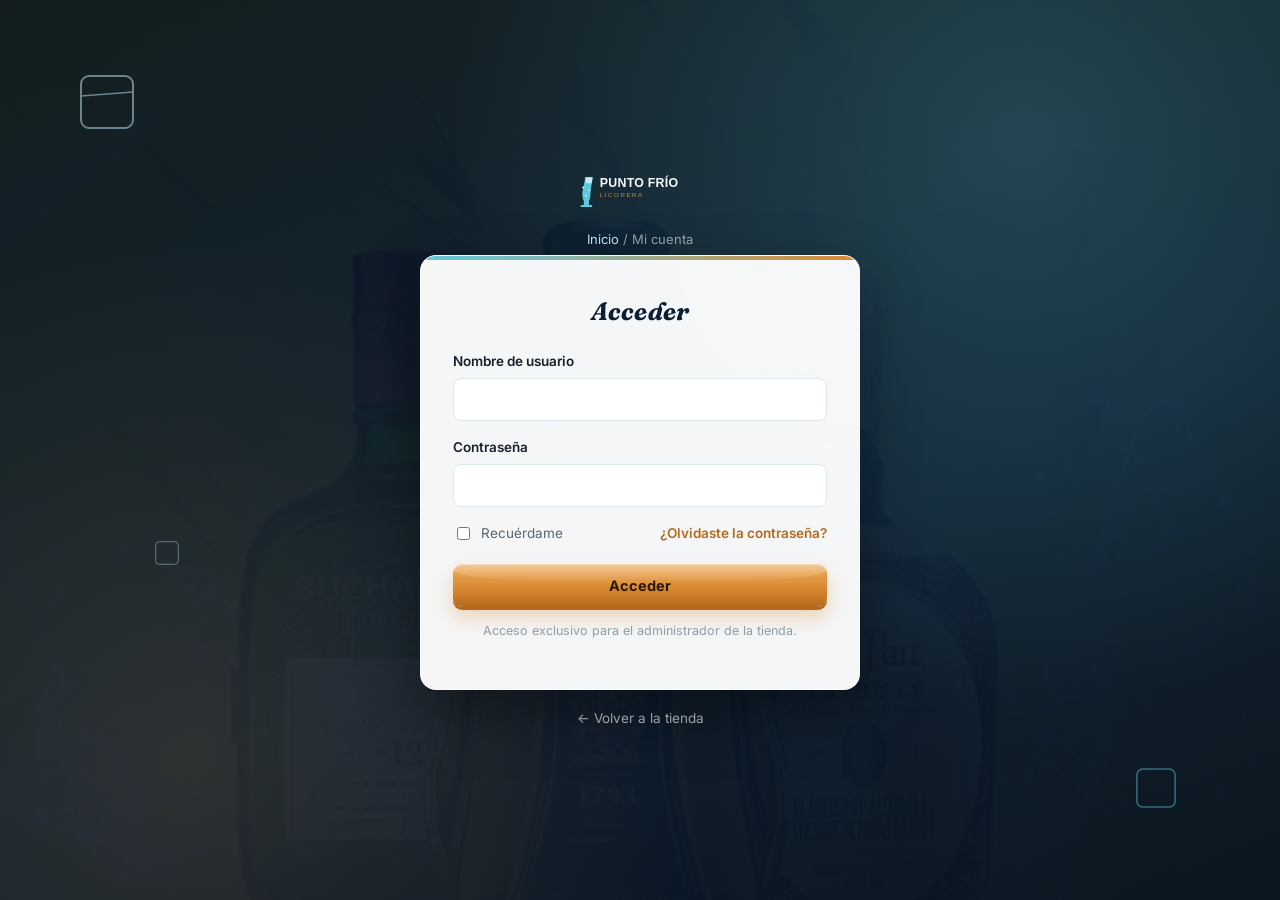
<file: admin.html.html>
<!DOCTYPE html>
<html lang="es">
<head>
<meta charset="UTF-8">
<meta name="viewport" content="width=device-width, initial-scale=1">
<title>Panel de administración | Licorera Punto Frío</title>
<link rel="preconnect" href="https://fonts.googleapis.com">
<link href="https://fonts.googleapis.com/css2?family=Space+Grotesk:wght@500;700&family=Fraunces:ital@1&family=Inter:wght@400;500;600;700&display=swap" rel="stylesheet">
<link rel="stylesheet" href="css/style.css">
<style>
  body{
    background:
      linear-gradient(180deg, rgba(234,246,252,.93), rgba(234,246,252,.97) 30%, var(--ice-100) 60%),
      url('assets/imgs/r4.jpg');
    background-size:auto, cover;
    background-position:center, center 20%;
    background-attachment:fixed, fixed;
    min-height:100vh;
  }
  .admin-header{
    position:relative;overflow:hidden;
    background:linear-gradient(120deg, var(--ice-950), var(--ice-900));
    color:#fff;padding:26px 0;
    box-shadow:0 4px 18px rgba(0,0,0,.2);
  }
  .admin-header::before{
    content:"";position:absolute;inset:0;
    background:
      radial-gradient(circle at 85% 10%, rgba(94,200,224,.22), transparent 45%),
      radial-gradient(circle at 15% 90%, rgba(217,138,51,.14), transparent 40%);
    pointer-events:none;
  }
  .admin-header .row{position:relative;z-index:1;display:flex;align-items:center;justify-content:space-between;flex-wrap:wrap;gap:14px;}
  .admin-header img{height:32px;}
  .admin-header .title{font-family:var(--font-label);font-style:italic;font-size:20px;}
  .btn-logout{background:rgba(255,255,255,.1);color:#fff;border:1px solid rgba(255,255,255,.25);padding:9px 16px;border-radius:8px;font-size:13.5px;font-weight:600;cursor:pointer;transition:background-color .15s ease;}
  .btn-logout:hover{background:rgba(255,255,255,.2);}

  .admin-body{padding:44px 0 70px;}
  .admin-grid{display:grid;grid-template-columns:360px 1fr;gap:26px;align-items:start;}
  .panel{
    position:relative;background:rgba(255,255,255,.94);
    border:1px solid rgba(255,255,255,.7);
    border-radius:16px;padding:26px;
    box-shadow:0 16px 34px rgba(11,30,51,.14);
    backdrop-filter:blur(4px);
    overflow:hidden;
  }
  .panel::before{
    content:"";position:absolute;top:0;left:0;right:0;height:4px;
    background:linear-gradient(90deg, var(--cyan), var(--amber));
  }
  .panel h3{font-size:18px;color:var(--ice-900);margin-bottom:16px;display:flex;align-items:center;gap:8px;}

  /* Panel "Agregar producto": fondo con textura de hielo y burbujas, para
     que no se vea como una tarjeta blanca plana */
  .panel-form{
    background:
      radial-gradient(circle at 100% 0%, rgba(94,200,224,.16), transparent 55%),
      radial-gradient(circle at 0% 100%, rgba(217,138,51,.12), transparent 50%),
      linear-gradient(165deg, rgba(255,255,255,.97), rgba(234,246,252,.9));
  }
  .panel-form::after{
    content:"";position:absolute;bottom:-30px;right:-30px;width:150px;height:150px;
    border-radius:50%;border:2px solid rgba(94,200,224,.25);pointer-events:none;
  }

  .field{margin-bottom:14px;}
  .field label{display:block;font-size:13px;font-weight:600;color:var(--ink);margin-bottom:6px;}
  .field input, .field select{
    width:100%;padding:10px 12px;border:1.5px solid var(--line);border-radius:8px;font-size:14px;
    transition:border-color .15s ease, box-shadow .15s ease;
    background:rgba(255,255,255,.85);
  }
  .field input:focus, .field select:focus{outline:none;border-color:var(--amber);box-shadow:0 0 0 3px rgba(217,138,51,.15);}
  .two-col{display:grid;grid-template-columns:1fr 1fr;gap:12px;}

  /* Subida de imagen */
  .upload-dropzone{
    position:relative;border:2px dashed rgba(94,200,224,.5);border-radius:12px;
    background:rgba(255,255,255,.7);
    padding:18px;cursor:pointer;text-align:center;
    transition:border-color .15s ease, background-color .15s ease;
    min-height:120px;display:flex;align-items:center;justify-content:center;
  }
  .upload-dropzone:hover{border-color:var(--amber);background:rgba(255,255,255,.92);}
  .upload-dropzone.dragover{border-color:var(--amber);background:rgba(217,138,51,.08);}
  .upload-placeholder{display:flex;flex-direction:column;align-items:center;gap:4px;pointer-events:none;}
  .upload-icon{font-size:26px;}
  .upload-text{font-size:14px;font-weight:700;color:var(--ice-900);}
  .upload-hint{font-size:11.5px;color:#8aa0b0;}
  .upload-preview{max-width:100%;max-height:150px;border-radius:8px;object-fit:contain;}
  .btn-remove-img{
    margin-top:8px;background:none;border:none;color:#B3261E;font-size:12.5px;
    font-weight:600;cursor:pointer;text-decoration:underline;
  }

  table{width:100%;border-collapse:collapse;font-size:13.5px;}
  thead th{text-align:left;padding:10px 8px;color:#7b8994;font-weight:700;font-size:12px;text-transform:uppercase;letter-spacing:.5px;border-bottom:2px solid var(--line);}
  tbody tr{transition:background-color .12s ease;}
  tbody tr:nth-child(even){background:rgba(94,200,224,.04);}
  tbody tr:hover{background:rgba(217,138,51,.07);}
  tbody td{padding:11px 8px;border-bottom:1px solid #f0f3f5;vertical-align:middle;}
  .thumb{width:42px;height:42px;object-fit:contain;border-radius:8px;background:var(--ice-100);padding:4px;}
  .tag-new{background:#E7F6EE;color:var(--success);font-size:11px;font-weight:700;padding:2px 7px;border-radius:10px;margin-left:6px;}

  .cat-badge{
    display:inline-flex;align-items:center;gap:5px;
    padding:4px 10px;border-radius:20px;font-size:11.5px;font-weight:700;
    color:#2a1704;white-space:nowrap;
  }
  .cat-badge.b-cerveza{background:linear-gradient(120deg,#FFE6A6,#F0C878);}
  .cat-badge.b-ron{background:linear-gradient(120deg,#FFDFB0,#C98F52);color:#3a2308;}
  .cat-badge.b-whisky{background:linear-gradient(120deg,#F0C99A,#B5691C);color:#fff;}
  .cat-badge.b-aguardiente{background:linear-gradient(120deg,#D5F1FA,#9FDCEF);color:#0B4C63;}
  .cat-badge.b-tequila{background:linear-gradient(120deg,#E7F2C4,#B8D178);color:#3d4a17;}
  .cat-badge.b-vino{background:linear-gradient(120deg,#F0C9D1,#A94E60);color:#fff;}
  .cat-badge.b-otros{background:linear-gradient(120deg,#DCE8EF,#A9C6D6);color:#0B1E33;}

  .btn-delete{
    background:#FDEBEC;color:#B3261E;border:none;padding:7px 12px;border-radius:7px;
    font-size:12.5px;font-weight:700;cursor:pointer;transition:background-color .15s ease, transform .15s ease;
  }
  .btn-delete:hover{background:#F8D3D5;transform:translateY(-1px);}
  .table-wrap{overflow-x:auto;}
  .table-head-row{display:flex;align-items:center;justify-content:space-between;margin-bottom:14px;flex-wrap:wrap;gap:10px;}
  .btn-reset{background:none;border:1.5px solid var(--line);padding:8px 14px;border-radius:8px;font-size:13px;color:#576573;font-weight:600;cursor:pointer;transition:border-color .15s ease, color .15s ease;}
  .btn-reset:hover{border-color:var(--amber-dark);color:var(--amber-dark);}

  .btn-cancel-edit{
    display:block;width:100%;text-align:center;margin-top:10px;
    background:none;border:none;color:#7b8994;font-size:13px;font-weight:600;
    cursor:pointer;text-decoration:underline;
  }
  .btn-cancel-edit:hover{color:var(--ice-900);}
  .row-actions{display:flex;gap:6px;}
  .btn-edit{
    background:#E8F3FB;color:#1a5f8a;border:none;padding:7px 12px;border-radius:7px;
    font-size:12.5px;font-weight:700;cursor:pointer;transition:background-color .15s ease, transform .15s ease;
  }
  .btn-edit:hover{background:#CFE7F5;transform:translateY(-1px);}
  #formTitle{transition:color .15s ease;}
  .editing-mode{border:2px solid var(--amber) !important;}

  @media (max-width: 900px){.admin-grid{grid-template-columns:1fr;}}
</style>
</head>
<body>

<header class="admin-header">
  <div class="container row">
    <div style="display:flex;align-items:center;gap:12px;">
      <img src="assets/icons/logo.svg" alt="Licorera Punto Frío">
      <span class="title">Panel de administración</span>
    </div>
    <div style="display:flex;gap:10px;align-items:center;">
      <a href="index.html" style="color:#BEEBFA;font-size:13.5px;">Ver tienda</a>
      <button type="button" class="btn-logout" id="logoutBtn">Cerrar sesión</button>
    </div>
  </div>
</header>

<div class="admin-body">
  <div class="container admin-grid">

    <div class="panel panel-form">
      <h3 id="formTitle">🧊 Agregar producto</h3>
      <form id="addProductForm">
        <input type="hidden" id="editingId" value="">
        <div class="field">
          <label for="prodName">Nombre del producto</label>
          <input type="text" id="prodName" placeholder="Ej: Ron Zacapa 23 Años" required>
        </div>
        <div class="two-col">
          <div class="field">
            <label for="prodCategory">Categoría</label>
            <select id="prodCategory" required>
              <option value="" disabled selected>Elegir...</option>
              <option value="cerveza">Cerveza</option>
              <option value="ron">Ron</option>
              <option value="whisky">Whisky</option>
              <option value="aguardiente">Aguardiente</option>
              <option value="tequila">Tequila</option>
              <option value="vino">Vino</option>
              <option value="otros">Otros</option>
            </select>
          </div>
          <div class="field">
            <label for="prodMl">Mililitros (opcional)</label>
            <input type="number" id="prodMl" placeholder="750">
          </div>
        </div>
        <div class="field" id="subCategoryWrap" style="display:none;">
          <label for="prodSub">Subcategoría (Otros)</label>
          <select id="prodSub">
            <option value="michelada">Michelada</option>
            <option value="mecato">Mecato</option>
            <option value="cigarro">Cigarro</option>
          </select>
        </div>
        <div class="field">
          <label for="prodPrice">Precio (COP)</label>
          <input type="number" id="prodPrice" placeholder="45000" required>
        </div>
        <div class="field">
          <label>Foto del producto (opcional)</label>
          <div class="upload-dropzone" id="uploadDropzone">
            <img id="imgPreview" class="upload-preview" style="display:none;" alt="Vista previa">
            <div id="uploadPlaceholder" class="upload-placeholder">
              <span class="upload-icon">📷</span>
              <span class="upload-text">Subir imagen</span>
              <span class="upload-hint">JPG o PNG · se ajusta automáticamente</span>
            </div>
            <input type="file" id="prodImgFile" accept="image/*" hidden>
          </div>
          <button type="button" class="btn-remove-img" id="removeImgBtn" style="display:none;">Quitar imagen</button>
        </div>
        <div class="form-btn-row">
          <button type="submit" class="btn btn-amber" id="formSubmitBtn" style="width:100%;justify-content:center;">+ Agregar producto</button>
        </div>
        <button type="button" class="btn-cancel-edit" id="cancelEditBtn" style="display:none;">Cancelar edición</button>
      </form>
    </div>

    <div class="panel">
      <div class="table-head-row">
        <h3 style="margin:0;">🍾 Catálogo (<span id="productCount">0</span> productos)</h3>
        <button type="button" class="btn-reset" id="resetCatalogBtn">Restablecer catálogo</button>
      </div>
      <div class="table-wrap">
        <table>
          <thead>
            <tr><th></th><th>Nombre</th><th>Categoría</th><th>ML</th><th>Precio</th><th></th></tr>
          </thead>
          <tbody id="productTableBody"></tbody>
        </table>
      </div>
    </div>

  </div>
</div>

<script src="js/products.js"></script>
<script src="js/admin.js"></script>
</body>
</html>
</file>
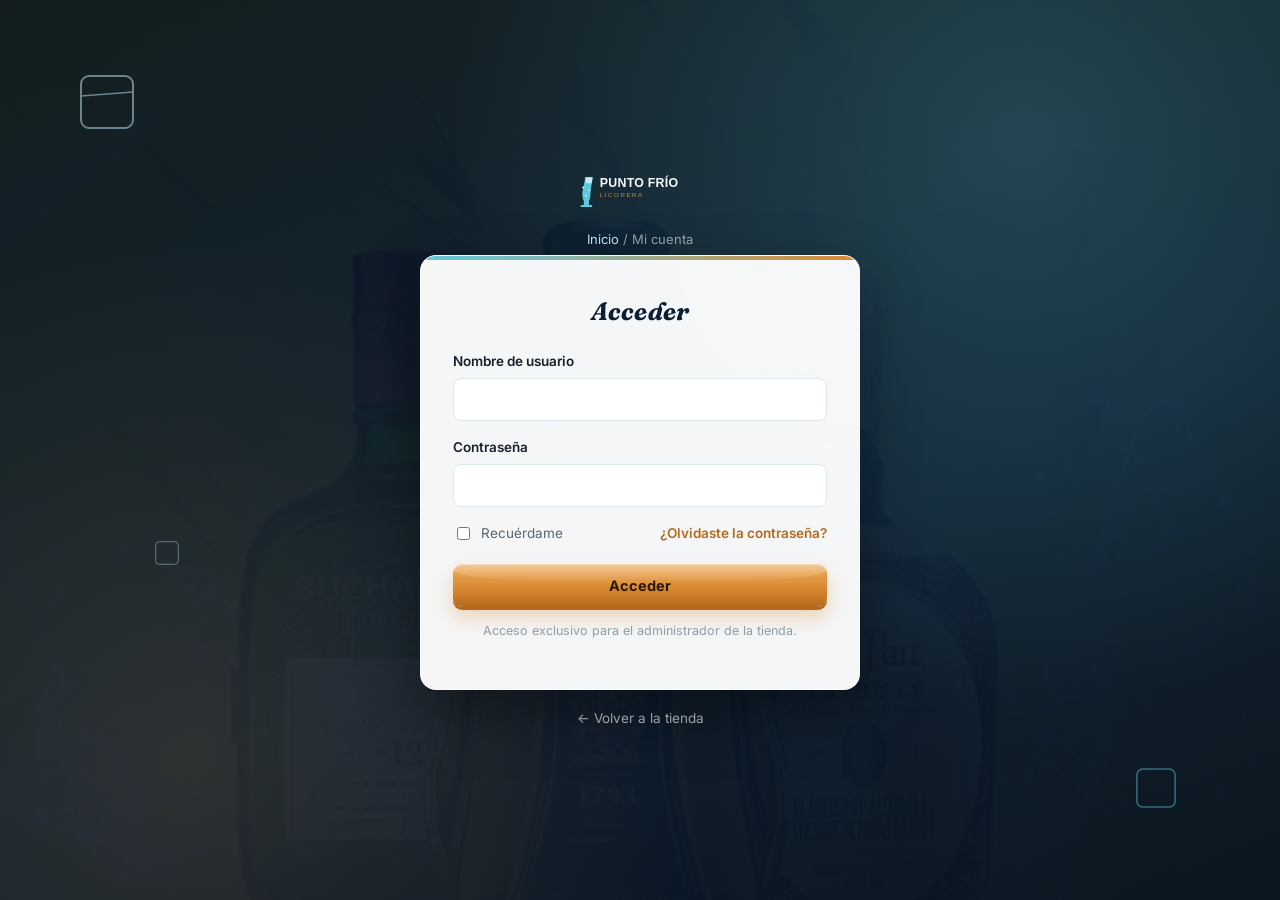
<file: login.html>
<!DOCTYPE html>
<html lang="es">
<head>
<meta charset="UTF-8">
<meta name="viewport" content="width=device-width, initial-scale=1">
<title>Acceder | Licorera Punto Frío</title>
<link rel="preconnect" href="https://fonts.googleapis.com">
<link href="https://fonts.googleapis.com/css2?family=Space+Grotesk:wght@500;700&family=Fraunces:ital@1&family=Inter:wght@400;500;600;700&display=swap" rel="stylesheet">
<link rel="stylesheet" href="css/style.css">
<style>
  html, body{height:100%;}
  body{
    margin:0;position:relative;overflow-x:hidden;
    display:flex;align-items:center;justify-content:center;
    min-height:100vh;padding:40px 16px;
    background:var(--ice-950);
  }
  .login-bg-photo{
    position:fixed;inset:0;width:100%;height:100%;object-fit:cover;
    object-position:60% 30%;opacity:.4;z-index:0;
  }
  .login-bg-overlay{
    position:fixed;inset:0;z-index:0;
    background:
      radial-gradient(circle at 80% 15%, rgba(94,200,224,.22), transparent 45%),
      radial-gradient(circle at 15% 85%, rgba(217,138,51,.14), transparent 40%),
      linear-gradient(160deg, rgba(8,19,31,.85), rgba(11,30,51,.92) 60%, rgba(8,19,31,.95));
  }
  .login-ice{position:fixed;z-index:0;pointer-events:none;opacity:.5;}

  .login-wrap{position:relative;z-index:1;max-width:440px;width:100%;}
  .login-brand{display:flex;align-items:center;justify-content:center;gap:10px;margin-bottom:22px;}
  .login-brand img{height:36px;}
  .breadcrumb{font-size:13px;color:rgba(245,249,252,.6);text-align:center;margin-bottom:6px;}
  .breadcrumb a{color:var(--cyan-soft);}

  .login-card{
    background:rgba(255,255,255,.96);border-radius:16px;
    box-shadow:0 24px 60px rgba(0,0,0,.4), inset 0 1px 0 rgba(255,255,255,.6);
    padding:36px 32px;border:1px solid rgba(255,255,255,.5);
    backdrop-filter:blur(6px);
    position:relative;overflow:hidden;
  }
  .login-card::before{
    content:"";position:absolute;top:0;left:0;right:0;height:4px;
    background:linear-gradient(90deg, var(--cyan), var(--amber));
  }
  .login-card h3{font-family:var(--font-label);font-style:italic;font-size:25px;color:var(--ice-900);margin-bottom:20px;text-align:center;}
  .field{margin-bottom:16px;}
  .field label{display:block;font-size:13.5px;font-weight:600;color:var(--ink);margin-bottom:6px;}
  .field input{
    width:100%;padding:12px 14px;border:1.5px solid var(--line);border-radius:8px;font-size:14.5px;
    transition:border-color .15s ease, box-shadow .15s ease;
  }
  .field input:focus{outline:none;border-color:var(--amber);box-shadow:0 0 0 3px rgba(217,138,51,.15);}
  .remember-row{display:flex;align-items:center;justify-content:space-between;margin:14px 0 20px;font-size:13.5px;flex-wrap:wrap;gap:8px;}
  .remember-row label{display:flex;align-items:center;gap:8px;color:#576573;}
  .remember-row a{color:var(--amber-dark);font-weight:600;}
  .login-error{
    display:none;background:#FDEBEC;color:#B3261E;border:1px solid #F5C2C4;
    padding:10px 14px;border-radius:8px;font-size:13.5px;margin-bottom:16px;
  }
  .login-error.active{display:block;}
  .back-home{display:block;text-align:center;margin-top:18px;font-size:13.5px;color:rgba(245,249,252,.75);}
  .back-home:hover{color:#fff;}
  .hint{font-size:12.5px;color:#8aa0b0;margin-top:14px;text-align:center;}
</style>
</head>
<body>

<img class="login-bg-photo" src="assets/imgs/r4.jpg" alt="" aria-hidden="true">
<div class="login-bg-overlay" aria-hidden="true"></div>
<svg class="login-ice" style="top:8%;left:6%;width:60px;" viewBox="0 0 60 60"><rect x="4" y="4" width="52" height="52" rx="8" fill="none" stroke="#BEEBFA" stroke-width="2"/><line x1="4" y1="24" x2="56" y2="20" stroke="#BEEBFA" stroke-width="1.5"/></svg>
<svg class="login-ice" style="bottom:10%;right:8%;width:44px;" viewBox="0 0 60 60"><rect x="4" y="4" width="52" height="52" rx="8" fill="none" stroke="#5EC8E0" stroke-width="2"/></svg>
<svg class="login-ice" style="top:60%;left:12%;width:26px;" viewBox="0 0 60 60"><rect x="4" y="4" width="52" height="52" rx="8" fill="none" stroke="#BEEBFA" stroke-width="2"/></svg>

<div class="login-wrap">
  <div class="login-brand">
    <img src="assets/icons/logo.svg" alt="Licorera Punto Frío">
  </div>
  <p class="breadcrumb"><a href="index.html">Inicio</a> / Mi cuenta</p>

  <div class="login-card">
    <h3>Acceder</h3>
    <div class="login-error" id="loginError">Usuario o contraseña incorrectos.</div>
    <form id="loginForm">
      <div class="field">
        <label for="user">Nombre de usuario</label>
        <input type="text" id="user" autocomplete="username" required>
      </div>
      <div class="field">
        <label for="pass">Contraseña</label>
        <input type="password" id="pass" autocomplete="current-password" required>
      </div>
      <div class="remember-row">
        <label><input type="checkbox" id="remember"> Recuérdame</label>
        <a href="javascript:void(0)" onclick="alert('Contacta al dueño del negocio para restablecer la contraseña.')">¿Olvidaste la contraseña?</a>
      </div>
      <button type="submit" class="btn btn-amber" style="width:100%;justify-content:center;">Acceder</button>
    </form>
    <p class="hint">Acceso exclusivo para el administrador de la tienda.</p>
  </div>
  <a class="back-home" href="index.html">&larr; Volver a la tienda</a>
</div>

<script>
  var form = document.getElementById("loginForm");
  var errorBox = document.getElementById("loginError");

  // Si ya venía marcado "recuérdame" antes, precarga el usuario
  var remembered = localStorage.getItem("pf_admin_user");
  if (remembered) document.getElementById("user").value = remembered;

  form.addEventListener("submit", function (e) {
    e.preventDefault();
    var user = document.getElementById("user").value.trim();
    var pass = document.getElementById("pass").value.trim();

    if (user === "abmin" && pass === "abmin") {
      sessionStorage.setItem("pf_admin_logged_in", "true");
      if (document.getElementById("remember").checked) {
        localStorage.setItem("pf_admin_user", user);
      } else {
        localStorage.removeItem("pf_admin_user");
      }
      window.location.href = "admin.html";
    } else {
      errorBox.classList.add("active");
    }
  });
</script>
</body>
</html>
</file>
<file: css/style.css>
/* =========================================================
   Licorera Punto Frío — Estilos
   Concepto: el frío del hielo (azules) contra el calor
   ámbar del licor. Tipografía geométrica + serif de etiqueta.
   ========================================================= */

:root{
  --ice-950:#08131F;
  --ice-900:#0B1E33;
  --ice-800:#122C48;
  --ice-100:#EAF6FC;
  --frost:#F5F9FC;
  --cyan:#5EC8E0;
  --cyan-soft:#BEEBFA;
  --amber:#D98A33;
  --amber-dark:#B5691C;
  --ink:#16202B;
  --line:#DCE8EF;
  --success:#2FA36B;
  --radius:10px;
  --shadow:0 12px 30px rgba(8,19,31,.14);
  --font-display:'Space Grotesk', sans-serif;
  --font-body:'Inter', sans-serif;
  --font-label:'Fraunces', serif;
}

*{box-sizing:border-box;}
html{scroll-behavior:smooth;}
body{
  margin:0;
  font-family:var(--font-body);
  color:var(--ink);
  line-height:1.55;
  background:
    radial-gradient(circle at 12% 8%, rgba(94,200,224,.10), transparent 32%),
    radial-gradient(circle at 92% 4%, rgba(217,138,51,.08), transparent 28%),
    var(--frost);
  background-attachment:fixed;
}
img{max-width:100%;display:block;}
a{text-decoration:none;color:inherit;}
ul{list-style:none;margin:0;padding:0;}
button{font-family:inherit;cursor:pointer;}
input{font-family:inherit;}
.container{max-width:1200px;margin:0 auto;padding:0 24px;}
h1,h2,h3,h4{font-family:var(--font-display);margin:0;letter-spacing:.2px;}
:focus-visible{outline:3px solid var(--amber);outline-offset:2px;}

@media (prefers-reduced-motion: reduce){
  *{animation-duration:.01ms !important; transition-duration:.01ms !important;}
}

/* ---------- Barra superior ---------- */
.topbar{
  background:var(--ice-950);
  color:var(--ice-100);
  font-size:13px;
  letter-spacing:.4px;
}
.topbar strong{color:var(--cyan);}
.topbar-inner{
  display:flex;align-items:center;justify-content:center;gap:14px;
  padding:7px 24px;position:relative;
}
.topbar-social{display:flex;gap:8px;position:absolute;right:24px;top:50%;transform:translateY(-50%);}
.social-chip{
  width:24px;height:24px;border-radius:50%;
  display:flex;align-items:center;justify-content:center;
  background:rgba(94,200,224,.14);color:var(--cyan-soft);
  transition:background-color .15s ease, transform .15s ease, color .15s ease;
}
.social-chip:hover{background:var(--cyan);color:var(--ice-950);transform:translateY(-1px);}
.topbar-msg{text-align:center;}
.topbar-spacer{width:64px;display:none;}
@media (max-width:760px){
  .topbar-social{position:static;transform:none;}
  .topbar-inner{justify-content:space-between;padding:7px 14px;}
  .topbar-msg{font-size:11.5px;flex:1;text-align:left;padding-left:8px;}
}
@media (max-width:520px){ .topbar-msg strong{display:block;} }

/* ---------- Header / navegación ---------- */
.site-header{
  position:sticky;top:0;z-index:900;
  background:rgba(11,30,51,.92);
  backdrop-filter:blur(10px);
  border-bottom:1px solid rgba(94,200,224,.18);
}
.nav-row{
  display:flex;align-items:center;gap:22px;
  padding:14px 24px;
  max-width:1200px;margin:0 auto;
}
.brand{display:flex;align-items:center;flex-shrink:0;}
.brand img{height:38px;width:auto;}

.main-nav{display:flex;align-items:center;gap:4px;flex:1;}
.main-nav > li{position:relative;}
.main-nav > li > a, .main-nav > li > button.nav-toggle{
  display:flex;align-items:center;gap:5px;
  color:var(--ice-100);
  font-size:14.5px;font-weight:500;
  padding:10px 12px;border-radius:7px;
  background:none;border:none;
  transition:background-color .15s ease, color .15s ease;
}
.main-nav > li > a:hover, .main-nav > li > button.nav-toggle:hover,
.main-nav > li.open > button.nav-toggle{
  background:rgba(94,200,224,.14);
  color:var(--cyan);
}
.nav-toggle .chev{font-size:10px;transition:transform .15s ease;}
.main-nav > li.open .chev{transform:rotate(180deg);}

.dropdown{
  position:absolute;top:calc(100% + 8px);left:0;
  background:var(--frost);
  border-radius:var(--radius);
  box-shadow:var(--shadow);
  min-width:190px;
  padding:8px;
  opacity:0;visibility:hidden;transform:translateY(-6px);
  transition:opacity .15s ease, transform .15s ease, visibility .15s;
}
.main-nav > li.open .dropdown{opacity:1;visibility:visible;transform:translateY(0);}
.dropdown a{
  display:block;padding:9px 12px;border-radius:6px;
  font-size:14px;color:var(--ink);font-weight:500;
}
.dropdown a:hover{background:var(--ice-100);color:var(--ice-900);}

.nav-tools{display:flex;align-items:center;gap:6px;flex-shrink:0;}
.tool-btn{
  position:relative;
  display:flex;align-items:center;justify-content:center;
  width:38px;height:38px;border-radius:50%;
  background:rgba(255,255,255,.05);border:1px solid rgba(255,255,255,.08);color:var(--ice-100);
  font-size:16px;cursor:pointer;
  transition:background-color .15s ease, transform .15s ease, border-color .15s ease;
}
.tool-btn:hover{background:rgba(94,200,224,.16);color:var(--cyan);border-color:rgba(94,200,224,.4);transform:translateY(-1px);}
.tool-badge{
  position:absolute;top:1px;right:1px;
  background:var(--amber);color:#fff;
  font-size:10px;font-weight:700;
  min-width:16px;height:16px;border-radius:50%;
  display:flex;align-items:center;justify-content:center;
  padding:0 3px;
}

.mobile-search-btn{display:none;}
.search-wrap{position:relative;display:flex;align-items:center;}
.search-wrap input{
  width:190px;
  background:rgba(255,255,255,.08);
  border:1px solid rgba(255,255,255,.18);
  color:var(--ice-100);
  border-radius:20px;
  padding:8px 34px 8px 14px;
  font-size:13.5px;
  transition:width .2s ease, background-color .2s ease;
}
.search-wrap input::placeholder{color:rgba(234,246,252,.55);}
.search-wrap input:focus{width:230px;background:rgba(255,255,255,.14);outline:none;}
.search-wrap button{
  position:absolute;right:6px;background:none;border:none;color:var(--ice-100);font-size:14px;
}

.search-results{
  position:absolute;top:calc(100% + 10px);right:0;
  width:320px;max-height:360px;overflow-y:auto;
  background:var(--frost);border-radius:var(--radius);box-shadow:var(--shadow);
  padding:8px;display:none;z-index:50;
}
.search-results.active{display:block;}
.search-result-row{display:flex;gap:10px;align-items:center;padding:8px;border-radius:8px;}
.search-result-row:hover{background:var(--ice-100);}
.search-result-row img{width:40px;height:40px;object-fit:contain;background:#fff;border-radius:6px;padding:2px;}
.search-result-row .name{font-size:13.5px;font-weight:600;}
.search-result-row .price{font-size:12.5px;color:var(--amber-dark);}
.search-empty{padding:16px;text-align:center;color:#8aa0b0;font-size:13.5px;}

.mobile-toggle{display:none;background:none;border:none;color:var(--ice-100);font-size:22px;}

/* ---------- Hero ---------- */
.hero{
  position:relative;
  min-height:580px;
  display:flex;align-items:center;
  overflow:hidden;
  color:var(--frost);
  background:var(--ice-950);
}
.hero-products{position:absolute;inset:0;z-index:0;pointer-events:none;overflow:hidden;}
.hero-product{
  position:absolute;object-fit:contain;
  -webkit-mask-image:radial-gradient(ellipse 60% 70% at 50% 45%, #000 45%, transparent 82%);
  mask-image:radial-gradient(ellipse 60% 70% at 50% 45%, #000 45%, transparent 82%);
}
.hp-1{
  width:300px;height:560px;right:0%;top:2%;
  opacity:.75;filter:saturate(1.05) contrast(1.05);
}
.hp-2{
  width:190px;height:400px;right:24%;top:36%;
  opacity:.4;mix-blend-mode:screen;filter:saturate(.9);
}
.hp-3{
  width:160px;height:340px;right:2%;top:54%;
  opacity:.32;mix-blend-mode:screen;
}
.hp-4{
  width:150px;height:330px;right:40%;top:4%;
  opacity:.25;mix-blend-mode:screen;
}
.hp-5{
  width:210px;height:420px;right:14%;top:-6%;
  opacity:.22;mix-blend-mode:screen;
}
@media (max-width:760px){
  .hero-product{display:none;}
  .hp-1{display:block;opacity:.35;right:-10%;width:220px;height:420px;}
}
.hero::after{
  content:"";position:absolute;inset:0;z-index:1;
  background:
    radial-gradient(circle at 80% 25%, rgba(94,200,224,.20), transparent 45%),
    radial-gradient(circle at 20% 85%, rgba(94,200,224,.10), transparent 38%),
    linear-gradient(100deg, var(--ice-950) 18%, rgba(11,30,51,.88) 42%, rgba(11,30,51,.45) 70%, rgba(11,30,51,.2) 100%);
}
.hero::before{
  content:"";
  position:absolute; inset:0; z-index:1;
  background-image:
    repeating-linear-gradient(115deg, rgba(255,255,255,.035) 0 2px, transparent 2px 46px),
    radial-gradient(circle at 50% 10%, rgba(255,255,255,.08) 0, transparent 3px),
    radial-gradient(circle at 85% 55%, rgba(255,255,255,.07) 0, transparent 4px),
    radial-gradient(circle at 30% 65%, rgba(255,255,255,.06) 0, transparent 3px),
    radial-gradient(circle at 60% 40%, rgba(255,255,255,.05) 0, transparent 2px);
  pointer-events:none;
}
.hero-ice-svg{position:absolute;z-index:1;pointer-events:none;opacity:.5;}
.hero-content{position:relative;z-index:2;max-width:640px;padding:70px 24px;}
.hero-eyebrow{
  font-family:var(--font-label);font-style:italic;
  color:var(--cyan-soft);font-size:17px;margin-bottom:10px;
}
.hero h1{
  font-size:52px;line-height:1.03;color:var(--frost);
  margin-bottom:20px;
}
.hero h1 span{color:var(--amber);}
.hero p{font-size:16.5px;color:rgba(245,249,252,.82);max-width:480px;margin-bottom:28px;}
.hero-actions{display:flex;gap:14px;flex-wrap:wrap;}

.btn{
  display:inline-flex;align-items:center;gap:8px;
  padding:13px 26px;border-radius:9px;
  font-weight:700;font-size:14.5px;border:none;
  cursor:pointer;position:relative;overflow:hidden;
  transition:transform .15s ease, box-shadow .15s ease, background-color .15s ease, filter .15s ease;
}
.btn::before{
  content:"";position:absolute;inset:0 0 55% 0;
  background:linear-gradient(180deg, rgba(255,255,255,.35), rgba(255,255,255,0));
  border-radius:9px 9px 60% 60%/9px 9px 100% 100%;
  pointer-events:none;
}
.btn:active{transform:translateY(0) scale(.98);}
.btn-amber{
  background:linear-gradient(180deg, #EFAE5E, var(--amber) 55%, var(--amber-dark));
  color:#2a1704;
  box-shadow:inset 0 1px 0 rgba(255,255,255,.4), 0 3px 0 var(--amber-dark), 0 10px 20px rgba(217,138,51,.35);
}
.btn-amber:hover{filter:brightness(1.06);transform:translateY(-2px);box-shadow:inset 0 1px 0 rgba(255,255,255,.4), 0 5px 0 var(--amber-dark), 0 16px 28px rgba(217,138,51,.42);}
.btn-amber:active{box-shadow:inset 0 1px 0 rgba(255,255,255,.3), 0 1px 0 var(--amber-dark), 0 4px 10px rgba(217,138,51,.3);}
.btn-outline{background:rgba(255,255,255,.05);border:1.5px solid rgba(245,249,252,.4);color:var(--frost);backdrop-filter:blur(2px);}
.btn-outline::before{display:none;}
.btn-outline:hover{border-color:var(--cyan);color:var(--cyan);background:rgba(94,200,224,.1);transform:translateY(-2px);}
.btn-dark{background:linear-gradient(180deg, var(--ice-800), var(--ice-900));color:var(--frost);box-shadow:inset 0 1px 0 rgba(255,255,255,.08), 0 3px 0 var(--ice-950), 0 10px 18px rgba(0,0,0,.3);}
.btn-dark:hover{background:var(--ice-950);transform:translateY(-2px);}

.hero-frost-drop{
  position:absolute;right:6%;bottom:-40px;width:280px;height:280px;
  border-radius:50%;
  background:radial-gradient(circle at 35% 30%, rgba(190,235,250,.35), rgba(94,200,224,.05) 70%);
  filter:blur(2px);
}

/* ---------- Secciones generales ---------- */
.section{padding:74px 0;}
.section-head{max-width:620px;margin-bottom:38px;}
.section-head.center{margin-left:auto;margin-right:auto;text-align:center;}
.eyebrow{
  font-family:var(--font-label);font-style:italic;color:var(--amber-dark);
  font-size:16px;display:block;margin-bottom:6px;
}
.section-head h2{font-size:34px;color:var(--ice-900);}
.section-head p{color:#526270;font-size:15.5px;margin-top:10px;}
.bg-alt{background:var(--ice-100);}

/* Sistema de fondos temáticos: cada sección clara usa una foto propia del
   negocio, atenuada y con un velo de color para que el texto siga siendo
   perfectamente legible pero ya no se vea "en blanco". */
.section-liquor-bg{position:relative;overflow:hidden;}
.section-liquor-bg::before{
  content:"";position:absolute;inset:-2%;z-index:0;
  background-size:cover;background-position:center;
  filter:saturate(1.15) contrast(1.05);
  opacity:.32;
  pointer-events:none;
}
.section-liquor-bg::after{
  content:"";position:absolute;inset:0;z-index:0;
  background:linear-gradient(180deg, rgba(240,247,251,.55) 0%, rgba(240,247,251,.88) 45%, rgba(240,247,251,.97) 100%);
  pointer-events:none;
}
.section-liquor-bg > .container, .section-liquor-bg > .bottle-divider{position:relative;z-index:1;}

.bg-tienda::before{ background-image:url('../assets/imgs/r3.jpg'); background-position:center 22%; }
.bg-instalaciones::before{ background-image:url('../assets/imgs/c1.jpg'); background-position:center 30%; }
.bg-about::before{ background-image:url('../assets/imgs/ag.webp'); background-position:center 35%; }
.bg-testimonios::before{ background-image:url('../assets/imgs/m1.jpg'); background-position:center 25%; }

.bottle-divider{
  position:absolute;top:0;left:0;width:100%;height:100%;
  pointer-events:none;opacity:.5;z-index:0;
}

/* ---------- Banner promo (imagen aleatoria) ---------- */
.promo-banner{
  position:relative;border-radius:16px;overflow:hidden;
  min-height:340px;display:flex;align-items:stretch;
  color:#fff;box-shadow:var(--shadow);
  background:linear-gradient(115deg, var(--ice-950) 0%, var(--ice-900) 45%, var(--ice-800) 100%);
}
.promo-content{position:relative;z-index:2;padding:44px;max-width:420px;display:flex;flex-direction:column;justify-content:center;}
.promo-content .eyebrow{color:var(--cyan-soft);}
.promo-content h3{font-size:32px;margin-bottom:8px;line-height:1.1;}
.promo-price{font-size:19px;margin-bottom:18px;color:var(--ice-100);}
.promo-media{
  position:relative;flex:1;min-height:340px;
  display:flex;align-items:center;justify-content:center;
  background:radial-gradient(circle at 50% 45%, rgba(94,200,224,.16), transparent 65%);
}
.promo-media img{
  max-width:78%;max-height:88%;object-fit:contain;
  filter:drop-shadow(0 20px 30px rgba(0,0,0,.4));
}
.promo-dots{position:absolute;left:44px;bottom:22px;display:flex;gap:7px;z-index:3;}
.promo-dot{width:8px;height:8px;border-radius:50%;background:rgba(255,255,255,.3);border:none;padding:0;cursor:pointer;transition:background-color .2s ease, transform .2s ease;}
.promo-dot.active{background:var(--amber);transform:scale(1.25);}
@media (max-width:760px){
  .promo-banner{flex-direction:column;}
  .promo-media{min-height:220px;}
  .promo-content{max-width:100%;padding:30px 30px 46px;}
}

/* ---------- Filtros de categoría (destacados) ---------- */
.filter-pills{display:flex;gap:10px;flex-wrap:wrap;margin-bottom:34px;justify-content:center;}
.filter-pill-dropdown{position:relative;}
.filter-pill-dropdown .filter-pill .chev{font-size:10px;margin-left:4px;transition:transform .15s ease;}
.filter-pill-dropdown.open .filter-pill .chev{transform:rotate(180deg);}
.filter-dropdown-menu{
  position:absolute;top:calc(100% + 8px);left:50%;transform:translateX(-50%);
  background:#fff;border-radius:12px;box-shadow:var(--shadow);
  min-width:230px;max-height:320px;overflow-y:auto;
  padding:8px;z-index:60;
  opacity:0;visibility:hidden;transition:opacity .15s ease, visibility .15s ease;
}
.filter-pill-dropdown.open .filter-dropdown-menu{opacity:1;visibility:visible;}
.filter-dropdown-item{
  display:flex;align-items:center;justify-content:space-between;gap:10px;
  width:100%;padding:9px 12px;border-radius:8px;border:none;background:none;
  font-size:13.5px;font-weight:600;color:var(--ink);text-align:left;cursor:pointer;
}
.filter-dropdown-item:hover{background:var(--ice-100);}
.filter-dropdown-item .fdi-price{color:var(--amber-dark);font-weight:700;font-size:12.5px;white-space:nowrap;}
.filter-pill{
  padding:9px 18px;border-radius:24px;font-size:14px;font-weight:700;
  background:linear-gradient(180deg, #fff, #f7fafc);border:1.5px solid var(--line);color:var(--ink);cursor:pointer;
  transition:border-color .15s ease, transform .15s ease, box-shadow .15s ease, background .15s ease, color .15s ease;
  box-shadow:0 1px 2px rgba(8,19,31,.08), inset 0 1px 0 #fff;
}
.filter-pill:hover{border-color:var(--amber);transform:translateY(-1px);box-shadow:0 5px 12px rgba(217,138,51,.18);}
.filter-pill.active{
  background:linear-gradient(180deg, var(--ice-700, #1a3a5c), var(--ice-900));
  border-color:var(--ice-900);color:#fff;
  box-shadow:inset 0 1px 0 rgba(255,255,255,.15), 0 4px 12px rgba(11,30,51,.35);
}

/* ---------- Grid de productos ---------- */
.product-grid{
  display:grid;
  grid-template-columns:repeat(auto-fill, minmax(220px, 1fr));
  gap:22px;
}
.product-card{
  background:#fff;border:1px solid var(--line);border-radius:12px;
  overflow:hidden;display:flex;flex-direction:column;
  transition:box-shadow .18s ease, transform .18s ease;
}
.product-card:hover{box-shadow:var(--shadow);transform:translateY(-3px);}
.product-media{
  position:relative;aspect-ratio:1/1;padding:14px;
  background:radial-gradient(circle at 50% 40%, #fff, var(--ice-100) 78%);
  display:flex;align-items:center;justify-content:center;
  overflow:hidden;
}
.product-media img{width:100%;height:100%;object-fit:contain;position:relative;z-index:1;}
.product-media::before{
  content:"";position:absolute;inset:0;
  background:radial-gradient(circle at 26% 22%, rgba(255,255,255,.55), transparent 45%);
  pointer-events:none;
}

/* Fondos por categoría, en armonía con el tono natural de cada bebida */
.media-cerveza{ background:radial-gradient(circle at 50% 38%, #FFF6DE, #FCE2A0 62%, #F0C878 100%); }
.media-ron{ background:radial-gradient(circle at 50% 38%, #FFF1DD, #F0C79A 62%, #C98F52 100%); }
.media-whisky{ background:radial-gradient(circle at 50% 38%, #FFF0DA, #E8B77E 62%, #B5691C 100%); }
.media-aguardiente{ background:radial-gradient(circle at 50% 38%, #F2FBFE, #D5F1FA 62%, #9FDCEF 100%); }
.media-tequila{ background:radial-gradient(circle at 50% 38%, #F7FBEA, #DDEDB0 62%, #B8D178 100%); }
.media-vino{ background:radial-gradient(circle at 50% 38%, #FCEFF1, #E9C2CB 62%, #A94E60 100%); }
.media-otros-michelada{ background:radial-gradient(circle at 50% 38%, #FFF2E8, #F7C79C 62%, #E28A4D 100%); }
.media-otros-mecato{ background:radial-gradient(circle at 50% 38%, #FFF9E6, #F7E1A0 62%, #E0B25A 100%); }
.media-otros-cigarro{ background:radial-gradient(circle at 50% 38%, #F2F2F2, #D8D8D8 62%, #A8A8A8 100%); }
.media-otros{ background:radial-gradient(circle at 50% 38%, #F0F6FA, #D6E6EE 62%, #A9C6D6 100%); }
.fav-btn{
  position:absolute;top:10px;right:10px;z-index:2;
  width:34px;height:34px;border-radius:50%;
  background:rgba(255,255,255,.95);border:none;cursor:pointer;
  display:flex;align-items:center;justify-content:center;
  font-size:16px;color:#9aa7b0;
  box-shadow:0 3px 8px rgba(0,0,0,.16);
  transition:transform .15s ease, color .15s ease, box-shadow .15s ease;
}
.fav-btn:hover{transform:scale(1.1);box-shadow:0 4px 12px rgba(0,0,0,.22);}
.fav-btn.active{color:#e0435c;}
.product-body{padding:16px;display:flex;flex-direction:column;gap:6px;flex:1;}
.product-cat{font-size:11.5px;text-transform:uppercase;letter-spacing:.6px;color:var(--amber-dark);font-weight:700;}
.product-name{font-size:15px;font-weight:700;color:var(--ice-900);min-height:38px;}
.product-ml{font-size:12.5px;color:#7b8994;}
.product-price{font-family:var(--font-display);font-size:19px;color:var(--ink);margin-top:2px;}
.product-actions{display:flex;gap:8px;margin-top:10px;}
.btn-buy{
  flex:1;background:linear-gradient(180deg, var(--ice-700, #1a3a5c), var(--ice-800) 45%, var(--ice-900));
  color:#fff;border:none;border-radius:8px;
  padding:11px;font-weight:700;font-size:13.5px;cursor:pointer;
  position:relative;overflow:hidden;
  display:flex;align-items:center;justify-content:center;gap:6px;
  box-shadow:inset 0 1px 0 rgba(255,255,255,.14), 0 2px 0 var(--ice-950), 0 8px 16px rgba(11,30,51,.3);
  transition:transform .15s ease, box-shadow .15s ease, background .15s ease;
}
.btn-buy::before{
  content:"";position:absolute;inset:0 0 60% 0;
  background:linear-gradient(180deg, rgba(255,255,255,.16), rgba(255,255,255,0));
  pointer-events:none;
}
.btn-buy:hover{transform:translateY(-2px);box-shadow:inset 0 1px 0 rgba(255,255,255,.16), 0 4px 0 var(--ice-950), 0 12px 20px rgba(11,30,51,.36);}
.btn-buy:active{transform:translateY(0);box-shadow:inset 0 1px 0 rgba(255,255,255,.1), 0 1px 0 var(--ice-950);}
.empty-state{grid-column:1/-1;text-align:center;color:#7b8994;padding:50px 0;font-size:15px;}

/* ---------- Marcas (carrusel/marquee) ---------- */
.brand-strip{
  position:relative;overflow:hidden;
  background:linear-gradient(180deg, var(--ice-950), var(--ice-900));
  color:#fff;padding:60px 0;
}
.brand-strip::before{
  content:"";position:absolute;inset:0;
  background-image:url('../assets/imgs/d.jpg');
  background-size:cover;background-position:center;
  opacity:.10;filter:blur(1px);
  pointer-events:none;
}
.brand-strip > .container, .brand-strip .marquee{position:relative;z-index:1;}
.brand-strip .section-head h2{color:#fff;}
.brand-strip .section-head p{color:rgba(245,249,252,.7);}
.marquee{overflow:hidden;position:relative;-webkit-mask-image:linear-gradient(90deg,transparent,#000 8%,#000 92%,transparent);mask-image:linear-gradient(90deg,transparent,#000 8%,#000 92%,transparent);}
.marquee-track{display:flex;gap:18px;width:max-content;animation:scroll-left 26s linear infinite;}
.marquee:hover .marquee-track{animation-play-state:paused;}
@keyframes scroll-left{from{transform:translateX(0);}to{transform:translateX(-50%);}}
.brand-card{
  flex-shrink:0;width:180px;height:90px;border-radius:10px;
  background:rgba(255,255,255,.05);border:1px solid rgba(94,200,224,.2);
  display:flex;align-items:center;justify-content:center;
  font-family:var(--font-label);font-style:italic;font-size:19px;color:var(--ice-100);
}

/* ---------- Instalaciones / About ---------- */
.cards-3{display:grid;grid-template-columns:repeat(3,1fr);gap:24px;}
.info-card{
  background:rgba(255,255,255,.9);border-radius:14px;overflow:hidden;
  border:1px solid rgba(255,255,255,.6);
  box-shadow:0 10px 26px rgba(11,30,51,.10);
  backdrop-filter:blur(3px);
  transition:transform .2s ease, box-shadow .2s ease;
}
.info-card:hover{transform:translateY(-4px);box-shadow:0 16px 34px rgba(11,30,51,.16);}
.info-card img{aspect-ratio:16/10;object-fit:cover;}
.info-card .info-body{padding:20px;position:relative;}
.info-card .info-body::before{
  content:"";position:absolute;top:-1px;left:20px;width:36px;height:3px;
  background:linear-gradient(90deg, var(--amber), var(--cyan));border-radius:3px;
}
.info-card h4{font-size:16px;color:var(--ice-900);margin-bottom:8px;margin-top:6px;}
.info-card p{font-size:14px;color:#576573;}

.about-grid{display:grid;grid-template-columns:1fr 1fr;gap:50px;align-items:start;}
.about-grid img{border-radius:12px;box-shadow:0 12px 28px rgba(11,30,51,.16);}
.about-imgs{display:grid;grid-template-columns:1fr 1fr;gap:14px;}
.about-imgs img{aspect-ratio:1/1;object-fit:cover;}
.about-text p{color:#4b5966;font-size:15px;}

/* ---------- Testimonios ---------- */
.testi-grid{display:grid;grid-template-columns:repeat(3,1fr);gap:22px;}
.testi-card{
  background:rgba(255,255,255,.92);border:1px solid rgba(255,255,255,.6);
  border-radius:14px;padding:22px;
  box-shadow:0 10px 24px rgba(11,30,51,.09);
  backdrop-filter:blur(3px);
  transition:transform .2s ease, box-shadow .2s ease;
}
.testi-card:hover{transform:translateY(-3px);box-shadow:0 14px 30px rgba(11,30,51,.14);}

.review-form-card{
  max-width:560px;margin:44px auto 0;
  background:rgba(255,255,255,.94);border:1px solid rgba(255,255,255,.7);
  border-radius:16px;padding:30px;text-align:center;
  box-shadow:0 14px 32px rgba(11,30,51,.12);
  backdrop-filter:blur(3px);
  position:relative;overflow:hidden;
}
.review-form-card::before{
  content:"";position:absolute;top:0;left:0;right:0;height:4px;
  background:linear-gradient(90deg, var(--amber), var(--cyan));
}
.review-form-card h3{font-size:19px;color:var(--ice-900);margin-bottom:4px;}
.review-form-sub{font-size:13.5px;color:#7b8994;margin-bottom:16px;}
.review-stars{display:flex;justify-content:center;gap:6px;margin-bottom:16px;}
.star-btn{
  background:none;border:none;font-size:30px;line-height:1;cursor:pointer;
  color:#dbe2e7;transition:color .15s ease, transform .15s ease;
}
.star-btn:hover{transform:scale(1.12);}
.star-btn.filled{color:var(--amber);}
.review-form-card input, .review-form-card textarea{
  width:100%;padding:11px 14px;margin-bottom:12px;
  border:1.5px solid var(--line);border-radius:8px;font-size:14px;font-family:inherit;
}
.review-form-card textarea{min-height:90px;resize:vertical;}
.review-form-card input:focus, .review-form-card textarea:focus{outline:none;border-color:var(--amber);}
.review-error{
  display:none;background:#FDEBEC;color:#B3261E;border:1px solid #F5C2C4;
  padding:8px 12px;border-radius:8px;font-size:12.5px;margin-bottom:12px;text-align:left;
}
.review-error.active{display:block;}
.testi-avatar-fallback{
  width:44px;height:44px;border-radius:50%;flex-shrink:0;
  background:linear-gradient(135deg, var(--cyan), var(--ice-900));
  color:#fff;display:flex;align-items:center;justify-content:center;
  font-weight:700;font-size:16px;
}
.testi-stars{color:var(--amber);font-size:13px;letter-spacing:1px;margin-bottom:6px;}
.testi-head{display:flex;align-items:center;gap:12px;margin-bottom:12px;}
.testi-head img{width:44px;height:44px;border-radius:50%;object-fit:cover;}
.testi-head .name{font-weight:700;font-size:14.5px;color:var(--ice-900);}
.testi-head .role{font-size:12.5px;color:#7b8994;}
.testi-card p{font-size:14px;color:#4b5966;}

/* ---------- Contacto ---------- */
.contact-section{
  position:relative;overflow:hidden;
  background:
    radial-gradient(circle at 85% 20%, rgba(94,200,224,.10), transparent 45%),
    linear-gradient(160deg, var(--ice-950), #050d16 70%);
  color:var(--ice-100);
}
.contact-glow{
  position:absolute;top:-10%;right:-8%;width:420px;height:420px;border-radius:50%;
  background:radial-gradient(circle, rgba(217,138,51,.14), transparent 70%);
  pointer-events:none;
}
.contact-art{
  position:absolute;right:2%;top:50%;transform:translateY(-50%);
  width:340px;height:420px;opacity:.8;pointer-events:none;
}
.contact-grid{display:grid;grid-template-columns:1fr 1fr;gap:50px;position:relative;z-index:1;}
.contact-grid h2{color:#fff;}
.contact-lead{color:rgba(245,249,252,.72);font-size:14.5px;margin-top:10px;max-width:420px;}

.contact-cards{margin-top:22px;display:grid;gap:12px;}
.contact-card{
  display:flex;align-items:center;gap:14px;
  background:rgba(255,255,255,.045);border:1px solid rgba(94,200,224,.16);
  border-radius:12px;padding:14px 16px;
  transition:background-color .18s ease, transform .18s ease, border-color .18s ease;
}
.contact-card:hover{background:rgba(94,200,224,.09);border-color:rgba(94,200,224,.4);transform:translateX(3px);}
.contact-card .ic{
  width:42px;height:42px;flex-shrink:0;border-radius:11px;
  background:rgba(94,200,224,.14);display:flex;align-items:center;justify-content:center;
  font-size:18px;
}
.contact-card .ic-whats{background:rgba(37,211,102,.16);}
.cc-label{font-size:11.5px;text-transform:uppercase;letter-spacing:.5px;color:rgba(245,249,252,.5);font-weight:700;}
.cc-value{font-size:14.5px;font-weight:600;color:#fff;}

.social-row{display:flex;gap:12px;margin-top:26px;}
.social-btn{
  width:44px;height:44px;border-radius:50%;
  background:rgba(255,255,255,.06);border:1px solid rgba(94,200,224,.25);
  color:var(--cyan-soft);
  display:flex;align-items:center;justify-content:center;
  box-shadow:0 4px 12px rgba(0,0,0,.2);
  transition:transform .18s ease, background-color .18s ease, box-shadow .18s ease;
}
.social-btn:hover{transform:translateY(-3px);background:var(--cyan);color:var(--ice-950);box-shadow:0 8px 18px rgba(94,200,224,.3);}
.social-btn-whats:hover{background:#25D366;color:#fff;}

.form-grid{
  display:grid;grid-template-columns:1fr 1fr;gap:14px;position:relative;z-index:1;
  background:rgba(255,255,255,.03);border:1px solid rgba(94,200,224,.12);
  border-radius:16px;padding:26px;align-content:start;
  backdrop-filter:blur(2px);
}
.form-grid .full{grid-column:1/-1;}
.form-grid input, .form-grid textarea{
  width:100%;background:rgba(255,255,255,.06);
  border:1px solid rgba(255,255,255,.18);border-radius:8px;
  padding:12px 14px;color:#fff;font-size:14px;
  transition:border-color .15s ease, background-color .15s ease;
}
.form-grid input:focus, .form-grid textarea:focus{outline:none;border-color:var(--cyan);background:rgba(255,255,255,.09);}
.form-grid input::placeholder, .form-grid textarea::placeholder{color:rgba(245,249,252,.5);}
.form-grid textarea{resize:vertical;min-height:110px;}
@media (max-width:980px){ .contact-art{display:none;} }

/* ---------- Footer ---------- */
.site-footer{
  background:var(--ice-950);color:rgba(245,249,252,.6);
  padding:22px 0;text-align:center;font-size:13px;
  border-top:1px solid rgba(94,200,224,.12);
}
.site-footer a{color:var(--cyan-soft);}

/* ---------- Botón WhatsApp flotante ---------- */
.whatsapp-float{
  position:fixed;bottom:24px;right:24px;z-index:800;
  width:58px;height:58px;border-radius:50%;
  background:radial-gradient(circle at 35% 30%, #3CE072, #25D366 55%, #1EBE59);
  color:#fff;display:flex;align-items:center;justify-content:center;
  box-shadow:0 3px 0 #148a3d, 0 10px 24px rgba(0,0,0,.32);
  transition:transform .18s ease, box-shadow .18s ease;
}
.whatsapp-float::before{
  content:"";position:absolute;inset:-6px;border-radius:50%;
  border:2px solid rgba(37,211,102,.45);
  animation:pulse-ring 2.4s ease-out infinite;
}
.whatsapp-float:hover{transform:translateY(-3px) scale(1.05);box-shadow:0 5px 0 #148a3d, 0 14px 30px rgba(0,0,0,.36);}
@keyframes pulse-ring{
  0%{transform:scale(.9);opacity:.7;}
  70%{transform:scale(1.35);opacity:0;}
  100%{opacity:0;}
}

/* ---------- Carrito (modal) ---------- */
.overlay{
  display:none;position:fixed;inset:0;background:rgba(8,19,31,.62);
  z-index:2000;align-items:center;justify-content:center;padding:20px;
}
.overlay.active{display:flex;}
.modal{
  background:#fff;width:100%;max-width:460px;max-height:86vh;overflow-y:auto;
  border-radius:14px;padding:26px;box-shadow:0 20px 50px rgba(0,0,0,.3);
}
.modal h3{display:flex;align-items:center;gap:10px;color:var(--ice-900);margin-bottom:18px;}
.cart-items{border-bottom:1px solid var(--line);padding-bottom:8px;min-height:20px;}
.cart-empty{color:#8aa0b0;font-size:14px;padding:14px 0;}
.cart-item-row{display:flex;align-items:center;gap:10px;padding:10px 0;border-bottom:1px solid #f0f3f5;font-size:14px;}
.cart-item-name{flex:1 1 auto;font-weight:600;}
.cart-item-qty{display:flex;align-items:center;gap:8px;white-space:nowrap;}
.cart-item-qty button{width:26px;height:26px;border:1px solid var(--line);background:var(--frost);border-radius:6px;}
.cart-item-price{white-space:nowrap;font-weight:700;color:var(--ice-900);}
.cart-item-remove{border:none;background:none;color:#c0392b;font-size:18px;}
.cart-total{font-weight:700;font-size:18px;margin:18px 0;color:var(--ice-900);}
.cart-actions{display:flex;align-items:center;gap:16px;flex-wrap:wrap;}
.close-modal{position:sticky;float:right;top:0;background:none;border:none;font-size:20px;color:#8aa0b0;}
.continue-link{color:#576573;font-size:14px;}
.continue-link:hover{text-decoration:underline;}

/* ---------- Favoritos vacío / lista ---------- */
.pack-select{
  margin-top:6px;width:100%;
  padding:8px 10px;border-radius:7px;border:1px solid var(--line);
  font-size:12.5px;font-weight:600;color:var(--ink);background:#fff;
  cursor:pointer;
}
.pack-select:focus{outline:none;border-color:var(--amber);}

.cart-item-pack{
  display:block;font-size:11.5px;font-weight:600;color:var(--amber-dark);margin-top:2px;
}

.checkout-fields{padding:16px 0;border-bottom:1px solid var(--line);}
.checkout-label{font-size:13px;font-weight:700;color:var(--ice-900);margin-bottom:10px;}
.checkout-fields input{
  width:100%;padding:10px 12px;margin-bottom:9px;
  border:1px solid var(--line);border-radius:8px;font-size:13.5px;
}
.checkout-fields input:focus{outline:none;border-color:var(--amber);}
.checkout-error{
  display:none;background:#FDEBEC;color:#B3261E;border:1px solid #F5C2C4;
  padding:8px 12px;border-radius:8px;font-size:12.5px;margin-bottom:10px;
}
.checkout-error.active{display:block;}

/* ---------- Favoritos vacío / lista ---------- */
.fav-panel-empty{padding:30px 4px;color:#8aa0b0;text-align:center;font-size:14px;}

/* ---------- Responsive ---------- */
@media (max-width: 980px){
  .about-grid, .contact-grid{grid-template-columns:1fr;}
  .cards-3, .testi-grid{grid-template-columns:1fr;}
  .form-grid{grid-template-columns:1fr;}
}
@media (max-width: 860px){
  .mobile-toggle{display:block;}
  .main-nav{
    position:fixed;top:0;left:-100%;height:100vh;width:78%;max-width:320px;
    background:var(--ice-950);flex-direction:column;align-items:stretch;
    padding:80px 20px 20px;transition:left .25s ease;overflow-y:auto;gap:2px;
    z-index:950;
  }
  .main-nav.open{left:0;box-shadow:20px 0 40px rgba(0,0,0,.3);}
  .main-nav > li{width:100%;}
  .main-nav > li > a, .main-nav > li > button.nav-toggle{width:100%;justify-content:space-between;}
  .dropdown{position:static;box-shadow:none;background:rgba(255,255,255,.04);opacity:1;visibility:visible;transform:none;display:none;}
  .main-nav > li.open .dropdown{display:block;}
  .dropdown a{color:var(--ice-100);}
  .dropdown a:hover{background:rgba(94,200,224,.14);color:var(--cyan);}
  .mobile-search-btn{display:flex;}
  .search-wrap{display:none;}
  .search-wrap.active{
    display:flex;position:fixed;top:0;left:0;right:0;
    background:var(--ice-950);padding:14px 16px;z-index:1000;
    box-shadow:0 8px 20px rgba(0,0,0,.3);
  }
  .search-wrap.active input{width:100%;}
  .search-wrap.active .search-results{
    position:fixed;top:60px;left:16px;right:16px;width:auto;
  }
  .hero h1{font-size:36px;}
  .section-head h2{font-size:26px;}
}
@media (max-width: 600px){
  .promo-content{padding:26px;}
  .promo-content h3{font-size:24px;}
}
</file>
